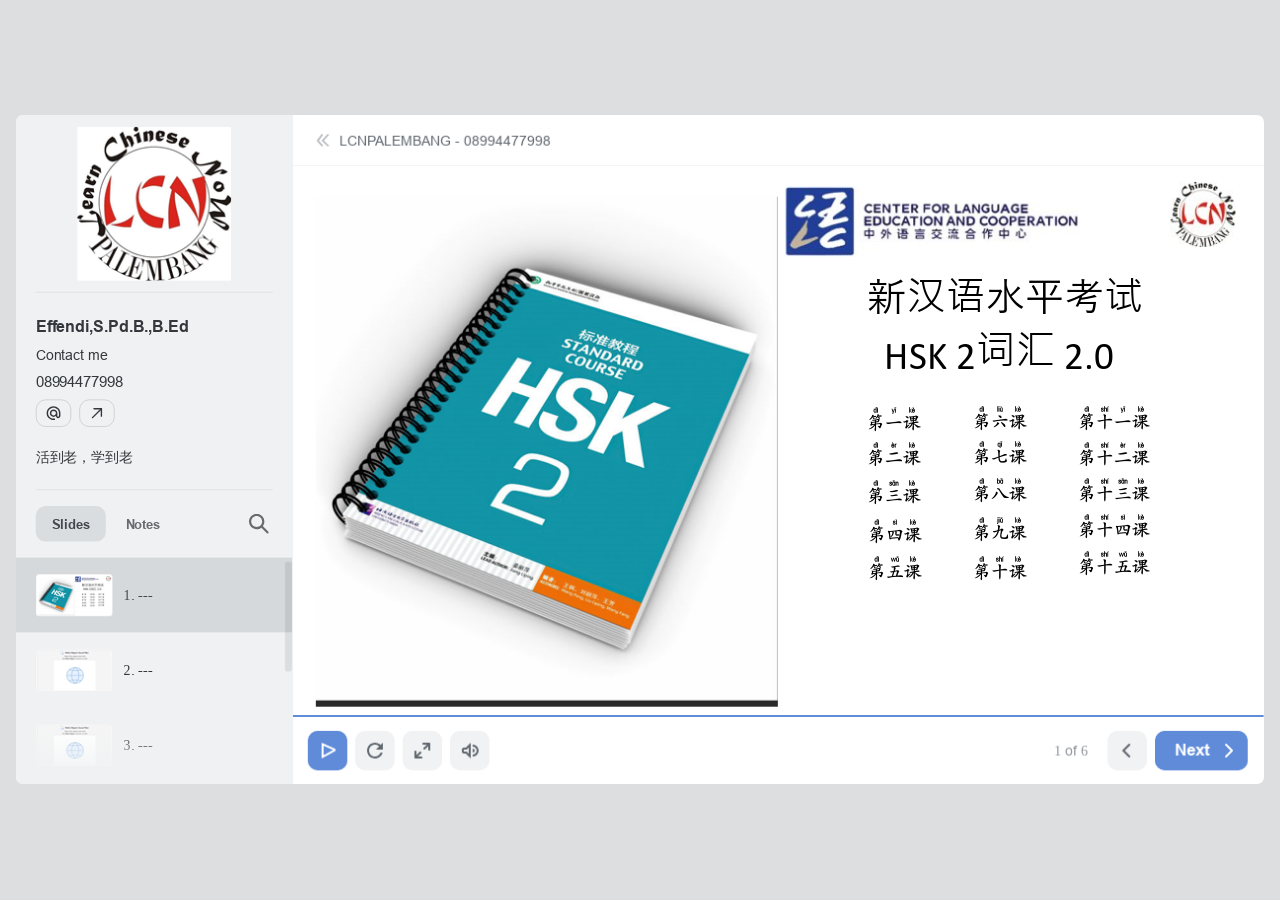
<file: index.html>
<!DOCTYPE html>
<!-- Created with iSpring --><!-- 1256 684 --><!--version 11.7.0.5 --><!--type html --><!--mainFolder ./ -->
<html style=background-color:#dcdee0;>
<head>
    <meta http-equiv="Content-Type" content="text/html;charset=utf-8"/><meta name="viewport" content="width=device-width,initial-scale=1,minimum-scale=1,maximum-scale=1,user-scalable=no"/><meta name="format-detection" content="telephone=no"/><meta name="apple-mobile-web-app-capable" content="yes"/><meta name="apple-mobile-web-app-status-bar-style" content="black"/><meta http-equiv="X-UA-Compatible" content="IE=edge"/><meta name="msapplication-tap-highlight" content="no"/><title>KOSAKATA HSK2 BAB 1-15</title><link rel="apple-touch-icon-precomposed" href="data/apple-touch-icon.png"/><link rel="shortcut icon" type="image/ico" href="data/favicon.ico"/><style>body {background-color:#dcdee0;}#spr0_2a7dee {display:none;}</style>
    
    
    <style>
		#playerView {
			position:absolute;
			-webkit-tap-highlight-color:rgba(0,0,0,0);
			-webkit-user-select:none;
			-moz-user-select:none;
			-webkit-touch-callout:none;
			-webkit-user-drag:none;
		}
		#playerView * {
			position:absolute;
		}
		#preloader {
			width: 50px;
			height: 50px;
			position: absolute;
			top: 0;
			left: 0;
			bottom: 0;
			right: 0;
			margin: auto;
			border-radius: 10px;
			background-color: rgba(0, 0, 0, 0.5);
		}

		#preloader::after {
			content: '';
			position: absolute;
			background: url([data-uri]);
			background-size: cover;
			top: 0;
			left: 0;
			bottom: 0;
			right: 0;
			animation: preloader_spin 1s infinite linear;
			-webkit-animation: preloader_spin 1s infinite linear;
		}

		@keyframes preloader_spin { 0% {transform: rotate(0deg);} 100% {transform: rotate(360deg);} }
		@-webkit-keyframes preloader_spin { 0% {-webkit-transform: rotate(0deg);} 100% {-webkit-transform: rotate(360deg);}}
    </style>
</head>
<body>
	<div id="preloader"></div>
	<script src="data/browsersupport.js?3CF55A73"></script>
	<script src="data/player.js?3CF55A73"></script>
    <div id="content"></div>
    <div id="spr0_2a7dee"></div>
    <script>
		document.addEventListener("DOMContentLoaded", () => (function(startup){
			function start(savedPresentationState)
			{
				var presInfo = "eNrlWl2P28YV/SsEC6MvK1mkSFHaPrT83GWWKyoid20nDghKGkmMKVIlKW02xgIOgqINkLy1fQn6mpcmcILmIWmL/[base64]/hcYQh++/5QOoFcdj1Ew8g6sem9Ul+oHUl0dAeBD6JLDIHGHCTVD0DCAhpff/+3F77599eyT//z98xfffJV+T2nR0ySZHz6+//j+wEvq/uXj+/4wmLs+mg3cYAIYBJhi068mM9fz68NwltKhiyu9+uCAlunDp7SP/8KLGLmJCzbDSVifE3swJ8O3iCvg82pNIt7HAnvYGfhu8IS+IpyIE57ST/Bf8JhEC3RAuyvvzOcwKCaPAGmyxOVj148RaSbfrj64OkjRQVxCc/[base64]/FXKOMvY2PdGiKl/iLUdbrYOieR2OceT6WzArJNcaJMc55pAaLRiD+toHKyX9REuTn/89uV3n716/s3Lb79/8eNfXj379NXzPzyOHgdQZin21fMvXn73W4qtN3DTv7/++l8/PHv1/B/5w18/Lzz88Nn64cWXXxZhvy/0/Oab4phPiz1/LvT8+KdCzxeflB5KJPBzkQfp/6z0XGJD8JhQWkAbpJ6BYPh7vdFgiH+4usB1BI5n2DbHC6zAohrD4PLqZXHx/gdZ7KRqj7LBjfQXl41Oa2IaaR75BiITE/HUnaM4a7JSe+fpx2X28ST9HKcfF+Fq0qzIDqdQnJHhXoaLpLQ3JZdznOWwndHawvfpNNTLIam2Om1O4jq1tsJAIAqw88I+0q7xbVlWOUbjWF7cEpLs1pBkd4cke8uQ/[base64]/[base64]/BfkLN/42DKsxgai4j9mhBHYXJ1BtSZ3qFH1fkx9QbQodpMDyZLOXHNzpCi8/5lRGjTQTmV2DAZwxOvWEUxuE4od6ZomByjLxtVPgNKmUaXLPD8U1mzaPModC9QaKVkZBd3xtEXmXa1oZCPLtybjp1q83z+EKaK7RWJleEZRtCA09emFbIptXeO7F7jxpMZV6hvFy2zaxXyxY9nvWMSj0TUlfy9AAj5D3TIIxGKOq7I28BdYXBl/rQD6OY1MwYSrfkDp9MonARjHAT6QSOP1M1jdHwsSGcu0MvgQIIlZPckQ5pyzR0hdzisQHVRzMUJGs74jDxlqhkTeGVjiLdydpxuERR2Ziisip/[base64]/TYZGruwrrw5e0UNreYiIaaLyB4UnJ67iFERiBsHEEJ9N0FbrPcitKxa76MLLxgVW8jyu4vZAEVxpd0M/MuqEbz8qDTZeegvZkhOnb3LEWPo1tyZ518WzpUzL/DiJ14gL+IknHkfE23UsuvD1CUrEafeZOrDT3LuoQs0UmFWD63IzxZ+4vloiVZEArK6DViM3Gg4Xb3/nwImcL1cRnKhGq2nxIsUEwONk6Ij8FZWfO6GCYq3ilmQDUIMdlEU6cE43NpxDhOHK/duejHxEn/Na0DEidO7XPaQ88wMDMNFFEPIwrDzoq3iEnbMBTkXe1h7mqkzODN1PGdPckRZVi1LlwzVEfu66BiipBqOJMonjm06knqkd2HQUUgl8GeKqAGaeEHgBRMqHJMGkkYg/25bpm2bp05P7KoGmJJCWNqMwqm5Z1BXPNePRFs3u450BuO7cAOmu6uUp3Jv7TFhqbatd4/wQHE4hGrgDTwfygtloSSBBewfDGVHxfXnutXZZm+1NDucb1/XmaKbsKR+P10RGYlpLUZeSAVuFJFFVcYVnNBVH9qZJ7AjcDHeg+711fM1GtcPL1xU12ud6F1H7YqEY9asG7r9yDk1yertRRRQ4G235D9SP/fZ6pr9U9EoGxmPb2wF2Ftq11b7Tu/YtM10BWlCUfNpmITVYVgtp+uYmiObZ107F466l/WcnUpq/x4O2Xu2aYuZvta9iqVzaN4mFcnkPVI9EIHvqdg/SZcg91VoUJwHun2Mr3YRgtI+oi68ZEp5FhxoIH/[base64]/EapOzQgY96/[base64]/ejYgJ9UpOP8dLTdao+EXi8Puaxkipb1wOxjj6ukYhIXuHF8AZcB7OslnLRSHxQdk3lC78om6CjbRTt6MAS/o2GysrNCw4wiESfTHdgp5gPHTuPdDil3tHSDISqJTMQ/AAVXAQFkPEzWHRa4nEJtxcVKMh9CMJEUrnaYJzhrTqodj1Sc9Y/ynC9sjhCbeVSRwHwULqihi0PDv0y9QwhiShS5QNW3mbDUd8/A47po3MIETlNSF2F3UdNSlpUoHNxzhEYZDiRQFaz0u2f6e44mQmlXNpyL55y6SxT8PNUFoh57+NcL72Mc5XFx/4OB6sN7lBuMME0YsFOW+lYCpVy+RmTQsirwXl6758RBeIsJL8ElAUIkzLFLbj2xJcMJpg9ntdt4HO5JqIbr7pt0+4rJG3D9dQT3T/4mNLg5g+zgJ5uGIfagZko6znwLrjeUj+J4E6fCJkGKKv4flZXOh7BvKUUTszA/6axRXRNIaGl9yUsilE0P7nQVWg9UydJtvFE/QIMYdpoUQOL1dQsgjtNswmuqw7pbUTXxzLBJC1lANHMzNwBnvFln3NOyVSanhESsCxd2UWAHK4fNnLqYogiRDh+unvjc/svU4CooXnehq2DIVmupYl8+hqV2ZXI6lLEZv9QHGuH1GLa1OkOCWDM3GU6hyI7xi7eysfTAkrsnI2mR9wT/fPZVCbppOEURd/[base64]";
				PresentationPlayer.start(presInfo, "content", "playerView", onPlayerInit, savedPresentationState);
				function onPlayerInit(player)
				{
					(function(player){
	(function(player)
{
	function findConnector(win)
	{
		var retries = 0;
		while (!win.ispringPresentationConnector && win.parent && win.parent != win)
		{
			++retries;
			if (retries > 7)
			{
				return null;
			}

			win = win.parent;
		}
		return win.ispringPresentationConnector;
	}

	function getConnector()
	{
		var api = findConnector(window);
		if (!api && window.opener && (typeof(window.opener) != "undefined"))
		{
			api = findConnector(window.opener);
		}
		return api;
	}

	try
	{
		var connector = getConnector();
		if (connector)
		{
			connector.register(player);
		}
	}
	catch (e) {}
})(player);

})(player);

					var preloader = document.getElementById("preloader");
					preloader.parentNode.removeChild(preloader);
				}
			}

			if (startup)
				startup(start);
			else
				start();
		})());
    </script>
</body>
</html>
</file>
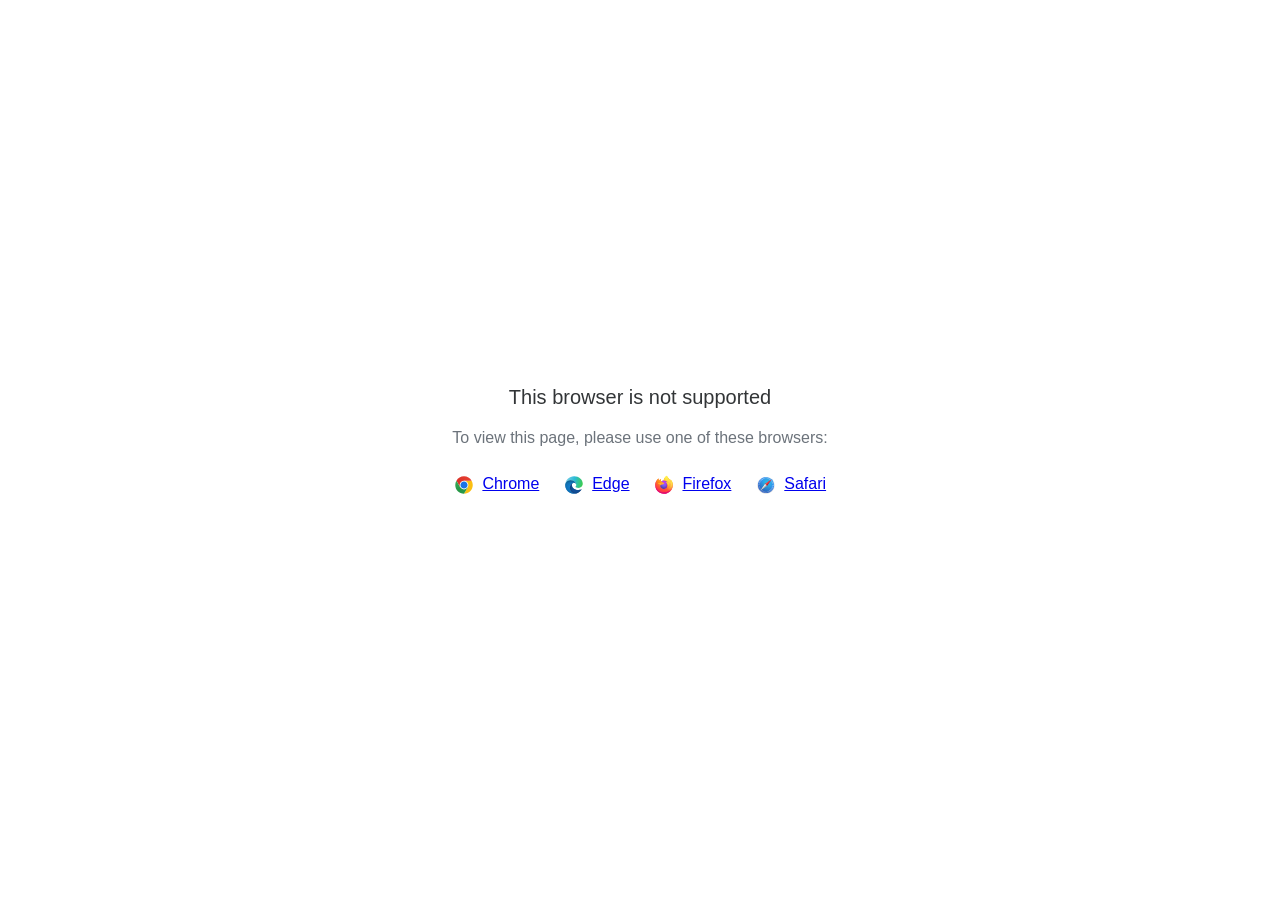
<file: data/html5-unsupported.html>
<html>
<head>
    <meta http-equiv="Content-Type" content="text/html;charset=utf-8"/>
    <meta name="viewport" content="width=device-width,initial-scale=1,maximum-scale=1">
    <meta name="format-detection" content="telephone=no">
    <meta name="apple-mobile-web-app-capable" content="yes">
    <meta name="apple-mobile-web-app-status-bar-style" content="black">
    <meta http-equiv="X-UA-Compatible" content="IE=edge">
    <meta name="msapplication-tap-highlight" content="no" />
    <title>Page Not Available</title>
    <style>
        body {
            background: #fff;
        }

        .banner {
            position: absolute;
            top: 50%;
            left: 50%;
            margin-left: -235px;
            margin-top: -67px;
            width: 470px;
            text-align: center;
            font-family: Roboto, Arial, Helvetica, sans-serif;
        }

        .title {
            margin-bottom: 16px;
            font-size: 20px;
            font-weight: 500;
            color: #323537;
            line-height: 28px;
        }

        .text {
            margin-bottom: 26px;
            font-size: 16px;
            color: #6C737B;
            line-height: 22px;
        }

        .browsers svg, .browsers a {
            display: inline-block;
            vertical-align: top;
        }

        .browsers a {
            font-size: 16px;
            margin-right: 20px;
            margin-left: 4px;
        }

        .browsers :last-child {
            margin-right: 0;
        }
    </style>
</head>
<body>
    <div class="banner">
        <div class="title">This browser is not supported</div>
        <div class="text">To view this page, please use one of these browsers:</div>
        <div class="browsers">
            <svg width="20" height="20" viewBox="0 0 20 20" fill="none" xmlns="http://www.w3.org/2000/svg">
                <path d="M10.0001 10.0001L13.789 12.1875L10.0001 18.7501C14.8326 18.7501 18.7501 14.8326 18.7501 10.0001C18.7501 8.40581 18.3216 6.91244 17.5766 5.625H10L10.0001 10.0001Z" fill="#FBBF12"/>
                <path d="M9.99999 1.25C6.76136 1.25 3.93585 3.01077 2.42285 5.6261L6.21103 12.1876L9.99999 10.0001V5.62507H17.5766C16.0634 3.01039 13.2382 1.25 9.99999 1.25Z" fill="url(#paint0_linear_579_2699)"/>
                <path d="M1.25005 10C1.25005 14.8325 5.16742 18.75 10 18.75L13.789 12.1875L10 10L6.21109 12.1875L2.42291 5.62598C1.67833 6.91306 1.25 8.40588 1.25 9.99988" fill="url(#paint1_linear_579_2699)"/>
                <path d="M14.3751 10.0001C14.3751 12.4163 12.4163 14.3751 10.0001 14.3751C7.58381 14.3751 5.625 12.4163 5.625 10.0001C5.625 7.58381 7.58381 5.625 10.0001 5.625C12.4163 5.625 14.3751 7.58381 14.3751 10.0001Z" fill="white"/>
                <path d="M13.5548 10.0001C13.5548 11.9633 11.9633 13.5548 10.0001 13.5548C8.03686 13.5548 6.44531 11.9633 6.44531 10.0001C6.44531 8.03686 8.03686 6.44531 10.0001 6.44531C11.9633 6.44531 13.5548 8.03686 13.5548 10.0001Z" fill="#1A73E8"/>
                <defs>
                    <linearGradient id="paint0_linear_579_2699" x1="5.04786" y1="6.71874" x2="12.965" y2="6.71874" gradientUnits="userSpaceOnUse">
                        <stop stop-color="#DB3328"/>
                        <stop offset="1" stop-color="#E53D30"/>
                    </linearGradient>
                    <linearGradient id="paint1_linear_579_2699" x1="4.58454" y1="7.18406" x2="7.82938" y2="12.8043" gradientUnits="userSpaceOnUse">
                        <stop stop-color="#32A651"/>
                        <stop offset="1" stop-color="#279847"/>
                    </linearGradient>
                </defs>
            </svg>
            <a href="https://www.google.com/chrome">Chrome</a>
            <svg width="20" height="20" viewBox="0 0 20 20" fill="none" xmlns="http://www.w3.org/2000/svg">
                <path d="M12.2449 9.92045C12.2449 8.25 10.5088 5.36648 6.59777 5.36648C2.68671 5.36648 1.25 8.62784 1.25 10.0199C1.25 5.0483 5.30074 1.25 10.1097 1.25C14.9188 1.25 18.75 4.84943 18.75 8.50852C18.75 11.7699 16.2956 12.9034 14.3002 12.9034C12.9832 12.9034 11.4866 12.4659 11.4866 11.7699C11.4866 11.233 12.2449 11.233 12.2449 9.92045Z" fill="url(#paint0_linear_579_2709)"/>
                <path d="M6.59777 5.36646C10.5088 5.36646 12.2449 8.24998 12.2449 9.92043C12.2449 9.93342 12.2448 9.94627 12.2446 9.95901C12.2249 8.84657 11.4738 7.79259 9.99002 7.79259C8.11431 7.79259 5.5801 10.338 5.91933 13.5C6.19087 16.031 8.33381 19.4261 12.9832 18.2329C12.9832 18.2329 12.1052 18.75 9.6508 18.75C5.30074 18.75 1.25 14.7727 1.25 10.2187C1.25 10.0981 1.25184 9.97975 1.25555 9.8637C1.35584 8.39889 2.82648 5.36646 6.59777 5.36646Z" fill="url(#paint1_linear_579_2709)"/>
                <path d="M6.59777 5.36646C10.5088 5.36646 12.2449 8.24998 12.2449 9.92043C12.2449 9.93342 12.2448 9.94627 12.2446 9.95901C12.2249 8.84657 11.4738 7.79259 9.99002 7.79259C8.11431 7.79259 5.5801 10.338 5.91933 13.5C6.19087 16.031 8.33381 19.4261 12.9832 18.2329C12.9832 18.2329 12.1052 18.75 9.6508 18.75C5.30074 18.75 1.25 14.7727 1.25 10.2187C1.25 10.0981 1.25184 9.97975 1.25555 9.8637C1.35584 8.39889 2.82648 5.36646 6.59777 5.36646Z" fill="url(#paint2_radial_579_2709)"/>
                <path d="M12.4415 18.4371C14.9324 17.7576 16.712 15.6377 17.0338 15.2101C17.393 14.7328 17.4928 14.4345 17.393 14.3351C17.2932 14.2357 17.1536 14.2555 16.7944 14.4345C16.4352 14.6135 14.32 15.4885 11.9056 14.7527C9.49107 14.0169 7.83486 12.1078 7.83486 9.99987C7.83486 8.36919 9.23166 7.79248 9.98993 7.79248C8.11422 7.79248 5.58001 10.3379 5.91923 13.4999C6.19077 16.0309 8.33371 19.426 12.9831 18.2328C12.9831 18.2328 12.821 18.3283 12.4415 18.4371Z" fill="#0E458A"/>
                <path d="M12.4415 18.4371C14.9324 17.7576 16.712 15.6377 17.0338 15.2101C17.393 14.7328 17.4928 14.4345 17.393 14.3351C17.2932 14.2357 17.1536 14.2555 16.7944 14.4345C16.4352 14.6135 14.32 15.4885 11.9056 14.7527C9.49107 14.0169 7.83486 12.1078 7.83486 9.99987C7.83486 8.36919 9.23166 7.79248 9.98993 7.79248C8.11422 7.79248 5.58001 10.3379 5.91923 13.4999C6.19077 16.0309 8.33371 19.426 12.9831 18.2328C12.9831 18.2328 12.821 18.3283 12.4415 18.4371Z" fill="url(#paint3_radial_579_2709)"/>
                <defs>
                    <linearGradient id="paint0_linear_579_2709" x1="17.7323" y1="11.5909" x2="0.61762" y2="7.54779" gradientUnits="userSpaceOnUse">
                        <stop stop-color="#3BCC50"/>
                        <stop offset="0.489583" stop-color="#2ABAD6"/>
                        <stop offset="1" stop-color="#7DCFE7"/>
                    </linearGradient>
                    <linearGradient id="paint1_linear_579_2709" x1="7.11659" y1="5.36646" x2="7.11659" y2="18.75" gradientUnits="userSpaceOnUse">
                        <stop stop-color="#035989"/>
                        <stop offset="0.265625" stop-color="#1175B6"/>
                        <stop offset="1" stop-color="#0470CF"/>
                    </linearGradient>
                    <radialGradient id="paint2_radial_579_2709" cx="0" cy="0" r="1" gradientUnits="userSpaceOnUse" gradientTransform="translate(6.83723 11.8693) rotate(59.2143) scale(5.92595 5.93561)">
                        <stop stop-color="#1284D8"/>
                        <stop offset="0.813899" stop-color="#1170B2" stop-opacity="0.767762"/>
                        <stop offset="1" stop-color="#0E649B" stop-opacity="0.65"/>
                    </radialGradient>
                    <radialGradient id="paint3_radial_579_2709" cx="0" cy="0" r="1" gradientUnits="userSpaceOnUse" gradientTransform="translate(11.6661 13.4999) rotate(77.9982) scale(4.79806 5.18015)">
                        <stop stop-color="#104890"/>
                        <stop offset="0.69943" stop-color="#12529E" stop-opacity="0.70624"/>
                        <stop offset="1" stop-color="#0E4584" stop-opacity="0.58"/>
                    </radialGradient>
                </defs>
            </svg>
            <a href="https://www.microsoft.com/edge">Edge</a>
            <svg width="20" height="20" viewBox="0 0 20 20" fill="none" xmlns="http://www.w3.org/2000/svg">
                <path d="M18.1191 6.70405C17.7385 5.78587 16.967 4.79462 16.3615 4.4815C16.8544 5.4501 17.1395 6.42162 17.2485 7.14652C17.2485 7.14652 17.2485 7.15163 17.2503 7.16113C16.2598 4.6861 14.5798 3.68791 13.2079 1.51504C13.1383 1.40543 13.069 1.29582 13.0012 1.17854C12.963 1.1124 12.932 1.05248 12.905 0.995851C12.8481 0.885984 12.8042 0.76987 12.7741 0.649844C12.7743 0.644144 12.7725 0.638558 12.7688 0.63417C12.7652 0.629782 12.7601 0.626904 12.7544 0.626094C12.749 0.624635 12.7434 0.624635 12.738 0.626094C12.7366 0.626756 12.7352 0.627617 12.734 0.628652C12.7318 0.628652 12.7296 0.63121 12.7274 0.63194L12.7311 0.627191C10.5302 1.91914 9.78353 4.30904 9.71499 5.5049C8.83549 5.56518 7.99455 5.88974 7.30189 6.43623C7.22949 6.37488 7.15379 6.31755 7.07512 6.26451C6.87551 5.56419 6.86708 4.82302 7.0507 4.11832C6.15057 4.52936 5.45059 5.17789 4.94165 5.75189H4.93764C4.5902 5.31089 4.61463 3.85634 4.63432 3.55272C4.63031 3.53372 4.37547 3.68535 4.34266 3.70837C4.03608 3.92756 3.7495 4.17357 3.48628 4.4435C3.18675 4.74784 2.9131 5.07672 2.66818 5.42671C2.1047 6.22702 1.70509 7.13132 1.49244 8.08735C1.48843 8.10635 1.48478 8.12608 1.48077 8.14544C1.46437 8.22254 1.40494 8.60946 1.39437 8.6935V8.71286C1.3169 9.11266 1.26865 9.5176 1.25 9.92444V9.96938C1.25 14.8186 5.17279 18.75 10.0114 18.75C14.345 18.75 17.943 15.5968 18.6477 11.455C18.6623 11.3428 18.6743 11.2295 18.6875 11.1163C18.8617 9.61022 18.6681 8.02743 18.1191 6.70405ZM8.02046 13.5774C8.06129 13.5968 8.09994 13.6183 8.14186 13.6373L8.14769 13.641C8.10577 13.6205 8.06311 13.5993 8.02082 13.5774H8.02046ZM17.251 7.16515V7.15675V7.16625V7.16515Z" fill="url(#paint0_linear_579_2717)"/>
                <path d="M18.119 6.704C17.7384 5.78582 16.9669 4.79457 16.3614 4.48145C16.8543 5.45005 17.1394 6.42157 17.2484 7.14647V7.16437C18.0752 9.41067 17.6246 11.695 16.9757 13.0907C15.9716 15.25 13.541 17.4635 9.73602 17.3557C5.62839 17.2388 2.0071 14.1802 1.33082 10.1776C1.20759 9.54586 1.33082 9.22543 1.39279 8.71281C1.31733 9.10778 1.28853 9.22214 1.25098 9.92439V9.96933C1.25098 14.8185 5.17377 18.7499 10.0124 18.7499C14.346 18.7499 17.944 15.5968 18.6487 11.4549C18.6633 11.3428 18.6753 11.2295 18.6884 11.1162C18.8616 9.61017 18.668 8.02738 18.119 6.704Z" fill="url(#paint1_radial_579_2717)"/>
                <path d="M18.119 6.704C17.7384 5.78582 16.9669 4.79457 16.3614 4.48145C16.8543 5.45005 17.1394 6.42157 17.2484 7.14647V7.16437C18.0752 9.41067 17.6246 11.695 16.9757 13.0907C15.9716 15.25 13.541 17.4635 9.73602 17.3557C5.62839 17.2388 2.0071 14.1802 1.33082 10.1776C1.20759 9.54586 1.33082 9.22543 1.39279 8.71281C1.31733 9.10778 1.28853 9.22214 1.25098 9.92439V9.96933C1.25098 14.8185 5.17377 18.7499 10.0124 18.7499C14.346 18.7499 17.944 15.5968 18.6487 11.4549C18.6633 11.3428 18.6753 11.2295 18.6884 11.1162C18.8616 9.61017 18.668 8.02738 18.119 6.704Z" fill="url(#paint2_radial_579_2717)"/>
                <path d="M13.8612 7.73587C13.8806 7.74939 13.8977 7.7629 13.9159 7.77642C13.696 7.38513 13.4221 7.02694 13.1022 6.71246C10.3788 3.98314 12.3884 0.794172 12.7271 0.631947L12.7307 0.627197C10.5298 1.91915 9.78314 4.30905 9.7146 5.50491C9.81668 5.49797 9.9184 5.4892 10.0223 5.4892C11.6647 5.4892 13.0953 6.39459 13.8612 7.73587Z" fill="url(#paint3_radial_579_2717)"/>
                <path d="M10.028 8.28118C10.0138 8.5004 9.24382 9.25307 8.97441 9.25307C6.48292 9.25307 6.07861 10.7635 6.07861 10.7635C6.18798 12.0357 7.07244 13.0833 8.14245 13.6375C8.19131 13.6627 8.24052 13.6854 8.28828 13.708C8.37396 13.7446 8.46 13.7811 8.54567 13.8136C8.91262 13.9433 9.29689 14.0172 9.68568 14.0329C14.0525 14.2382 14.8991 8.80001 11.7473 7.22087C12.5541 7.08021 13.3919 7.40575 13.8597 7.73495C13.0941 6.39367 11.6631 5.48828 10.0207 5.48828C9.91682 5.48828 9.81511 5.49705 9.71303 5.50399C8.83417 5.56502 7.99404 5.88994 7.30212 6.43642C7.43591 6.55005 7.58685 6.70131 7.90439 7.0148C8.5001 7.60378 10.0247 8.20993 10.028 8.28118Z" fill="url(#paint4_radial_579_2717)"/>
                <path d="M10.028 8.28118C10.0138 8.5004 9.24382 9.25307 8.97441 9.25307C6.48292 9.25307 6.07861 10.7635 6.07861 10.7635C6.18798 12.0357 7.07244 13.0833 8.14245 13.6375C8.19131 13.6627 8.24052 13.6854 8.28828 13.708C8.37396 13.7446 8.46 13.7811 8.54567 13.8136C8.91262 13.9433 9.29689 14.0172 9.68568 14.0329C14.0525 14.2382 14.8991 8.80001 11.7473 7.22087C12.5541 7.08021 13.3919 7.40575 13.8597 7.73495C13.0941 6.39367 11.6631 5.48828 10.0207 5.48828C9.91682 5.48828 9.81511 5.49705 9.71303 5.50399C8.83417 5.56502 7.99404 5.88994 7.30212 6.43642C7.43591 6.55005 7.58685 6.70131 7.90439 7.0148C8.5001 7.60378 10.0247 8.20993 10.028 8.28118Z" fill="url(#paint5_radial_579_2717)"/>
                <path d="M6.89479 6.14439C6.96588 6.19043 7.02421 6.22916 7.07708 6.2646C6.87746 5.56428 6.86903 4.82311 7.05265 4.11841C6.15252 4.52945 5.45255 5.17799 4.9436 5.75198C4.9848 5.75089 6.2557 5.72787 6.89479 6.14439Z" fill="url(#paint6_radial_579_2717)"/>
                <path d="M1.33119 10.1776C2.00747 14.1802 5.62876 17.2388 9.7393 17.3557C13.5443 17.4635 15.9735 15.25 16.979 13.0907C17.6279 11.6946 18.0785 9.41068 17.2517 7.16437V7.14756C17.2517 7.14976 17.2517 7.15268 17.2535 7.16218C17.5641 9.1962 16.532 11.1667 14.9184 12.4992C14.9167 12.5029 14.9152 12.5067 14.9137 12.5105C11.7692 15.0765 8.76042 14.0586 8.15123 13.6431C8.10893 13.6227 8.06628 13.6015 8.02399 13.5796C6.19056 12.7027 5.43334 11.0274 5.59558 9.5919C4.04797 9.5919 3.52007 8.28314 3.52007 8.28314C3.52007 8.28314 4.90982 7.29006 6.74143 8.1538C8.43778 8.95396 10.031 8.2835 10.031 8.28314C10.0277 8.21189 8.50304 7.60391 7.90842 7.01676C7.59088 6.70327 7.43995 6.55201 7.30615 6.43838C7.23375 6.37702 7.15805 6.3197 7.07939 6.26665C7.02725 6.23012 6.97001 6.19358 6.8971 6.14645C6.25801 5.72992 4.98711 5.75294 4.94518 5.75404H4.94117C4.59374 5.31303 4.61816 3.85849 4.63785 3.55487C4.63384 3.53587 4.379 3.68749 4.34619 3.71051C4.03961 3.92971 3.75303 4.17571 3.48981 4.44564C3.19028 4.74999 2.91663 5.07887 2.67171 5.42886C2.10823 6.22916 1.70862 7.13347 1.49597 8.08949C1.48904 8.1063 1.17734 9.47023 1.33119 10.1776Z" fill="url(#paint7_radial_579_2717)"/>
                <path d="M13.1024 6.71246C13.4222 7.02693 13.6962 7.38513 13.9161 7.77642C13.9616 7.81071 14.0055 7.8473 14.0473 7.88603C16.0335 9.71873 14.9945 12.3132 14.9154 12.4996C16.529 11.1671 17.5611 9.19662 17.2505 7.16259C16.2599 4.6861 14.58 3.68791 13.2081 1.51504C13.1385 1.40543 13.0692 1.29582 13.0014 1.17854C12.9631 1.1124 12.9321 1.05248 12.9051 0.995851C12.8483 0.885984 12.8044 0.76987 12.7742 0.649844C12.7745 0.644144 12.7726 0.638559 12.769 0.63417C12.7653 0.629782 12.7602 0.626904 12.7546 0.626094C12.7492 0.624635 12.7435 0.624635 12.7382 0.626094C12.7367 0.626756 12.7354 0.627617 12.7341 0.628652C12.732 0.628652 12.7298 0.63121 12.7276 0.63194C12.3885 0.794165 10.379 3.98313 13.1024 6.71246Z" fill="url(#paint8_radial_579_2717)"/>
                <path d="M14.0464 7.88413C14.0046 7.8454 13.9608 7.80882 13.9152 7.77452C13.8973 7.761 13.8787 7.74748 13.8605 7.73396C13.3928 7.40513 12.555 7.07922 11.7482 7.21989C14.8995 8.79902 14.0534 14.2372 9.68654 14.0319C9.29775 14.0163 8.91348 13.9424 8.54653 13.8126C8.46085 13.7805 8.37481 13.7451 8.28914 13.7071C8.23956 13.6844 8.19034 13.6618 8.14331 13.6365L8.14914 13.6402C8.75834 14.0567 11.7671 15.0746 14.9116 12.5075C14.9116 12.5075 14.9134 12.5028 14.9163 12.4962C14.9943 12.3132 16.0334 9.71866 14.0464 7.88413Z" fill="url(#paint9_radial_579_2717)"/>
                <path d="M6.07833 10.7635C6.07833 10.7635 6.48264 9.25306 8.97412 9.25306C9.24354 9.25306 10.0135 8.49966 10.0277 8.28117C10.0419 8.06268 8.43455 8.95199 6.7382 8.15183C4.90659 7.28809 3.51685 8.28117 3.51685 8.28117C3.51685 8.28117 4.04475 9.58993 5.59235 9.58993C5.43012 11.0255 6.18733 12.6992 8.02076 13.5776C8.06159 13.597 8.10024 13.6185 8.14217 13.6375C7.07215 13.0843 6.18879 12.0357 6.07833 10.7635Z" fill="url(#paint10_radial_579_2717)"/>
                <path d="M18.1191 6.70405C17.7385 5.78587 16.967 4.79462 16.3615 4.4815C16.8544 5.4501 17.1395 6.42162 17.2485 7.14652C17.2485 7.14652 17.2485 7.15163 17.2503 7.16113C16.2598 4.6861 14.5798 3.68791 13.2079 1.51504C13.1383 1.40543 13.069 1.29582 13.0012 1.17854C12.963 1.1124 12.932 1.05248 12.905 0.995851C12.8481 0.885984 12.8042 0.76987 12.7741 0.649844C12.7743 0.644144 12.7725 0.638558 12.7688 0.63417C12.7652 0.629782 12.7601 0.626904 12.7544 0.626094C12.749 0.624635 12.7434 0.624635 12.738 0.626094C12.7366 0.626756 12.7352 0.627617 12.734 0.628652C12.7318 0.628652 12.7296 0.63121 12.7274 0.63194L12.7311 0.627191C10.5302 1.91914 9.78353 4.30904 9.71499 5.5049C9.81707 5.49796 9.91878 5.48919 10.0227 5.48919C11.6651 5.48919 13.0957 6.39458 13.8616 7.73586C13.3939 7.40703 12.5561 7.08111 11.7493 7.22178C14.9007 8.80092 14.0545 14.2391 9.68764 14.0338C9.29885 14.0182 8.91458 13.9443 8.54763 13.8145C8.46196 13.7824 8.37592 13.747 8.29024 13.709C8.24066 13.6863 8.19144 13.6636 8.14441 13.6384L8.15025 13.6421C8.10796 13.6216 8.0653 13.6004 8.02301 13.5785C8.06384 13.5979 8.10249 13.6194 8.14441 13.6384C7.07221 13.0842 6.18885 12.0356 6.07839 10.7633C6.07839 10.7633 6.4827 9.25288 8.97418 9.25288C9.2436 9.25288 10.0136 8.49949 10.0278 8.28099C10.0245 8.20975 8.49987 7.60177 7.90525 7.01462C7.58771 6.70113 7.43678 6.54986 7.30298 6.43623C7.23058 6.37488 7.15488 6.31755 7.07622 6.26451C6.87661 5.56419 6.86817 4.82302 7.05179 4.11832C6.15166 4.52936 5.45169 5.17789 4.94275 5.75189H4.93874C4.5913 5.31089 4.61572 3.85634 4.63541 3.55272C4.6314 3.53372 4.37657 3.68535 4.34375 3.70837C4.03717 3.92756 3.75059 4.17357 3.48738 4.4435C3.18785 4.74784 2.9142 5.07672 2.66928 5.42671C2.1058 6.22702 1.70618 7.13132 1.49353 8.08735C1.48952 8.10635 1.48588 8.12608 1.48187 8.14544C1.46546 8.22254 1.39109 8.61494 1.38088 8.69898C1.38088 8.70556 1.38088 8.69277 1.38088 8.69898C1.31262 9.10444 1.26891 9.51368 1.25 9.92444V9.96938C1.25 14.8186 5.17279 18.75 10.0114 18.75C14.345 18.75 17.943 15.5968 18.6477 11.455C18.6623 11.3428 18.6743 11.2295 18.6875 11.1163C18.8617 9.61022 18.6681 8.02743 18.1191 6.70405ZM17.25 7.15492V7.16442V7.15492Z" fill="url(#paint11_linear_579_2717)"/>
                <defs>
                    <linearGradient id="paint0_linear_579_2717" x1="16.9594" y1="3.43288" x2="2.3837" y2="17.4648" gradientUnits="userSpaceOnUse">
                        <stop offset="0.05" stop-color="#FFF44F"/>
                        <stop offset="0.11" stop-color="#FFE847"/>
                        <stop offset="0.22" stop-color="#FFC830"/>
                        <stop offset="0.37" stop-color="#FF980E"/>
                        <stop offset="0.4" stop-color="#FF8B16"/>
                        <stop offset="0.46" stop-color="#FF672A"/>
                        <stop offset="0.53" stop-color="#FF3647"/>
                        <stop offset="0.7" stop-color="#E31587"/>
                    </linearGradient>
                    <radialGradient id="paint1_radial_579_2717" cx="0" cy="0" r="1" gradientUnits="userSpaceOnUse" gradientTransform="translate(16.287 2.63668) scale(18.2654 18.3055)">
                        <stop offset="0.13" stop-color="#FFBD4F"/>
                        <stop offset="0.19" stop-color="#FFAC31"/>
                        <stop offset="0.25" stop-color="#FF9D17"/>
                        <stop offset="0.28" stop-color="#FF980E"/>
                        <stop offset="0.4" stop-color="#FF563B"/>
                        <stop offset="0.47" stop-color="#FF3750"/>
                        <stop offset="0.71" stop-color="#F5156C"/>
                        <stop offset="0.78" stop-color="#EB0878"/>
                        <stop offset="0.86" stop-color="#E50080"/>
                    </radialGradient>
                    <radialGradient id="paint2_radial_579_2717" cx="0" cy="0" r="1" gradientUnits="userSpaceOnUse" gradientTransform="translate(9.61279 10.1202) scale(18.2654 18.3055)">
                        <stop offset="0.3" stop-color="#960E18"/>
                        <stop offset="0.35" stop-color="#B11927" stop-opacity="0.74"/>
                        <stop offset="0.43" stop-color="#DB293D" stop-opacity="0.34"/>
                        <stop offset="0.5" stop-color="#F5334B" stop-opacity="0.09"/>
                        <stop offset="0.53" stop-color="#FF3750" stop-opacity="0"/>
                    </radialGradient>
                    <radialGradient id="paint3_radial_579_2717" cx="0" cy="0" r="1" gradientUnits="userSpaceOnUse" gradientTransform="translate(11.8153 -1.51753) scale(13.2325 13.2615)">
                        <stop offset="0.13" stop-color="#FFF44F"/>
                        <stop offset="0.25" stop-color="#FFDC3E"/>
                        <stop offset="0.51" stop-color="#FF9D12"/>
                        <stop offset="0.53" stop-color="#FF980E"/>
                    </radialGradient>
                    <radialGradient id="paint4_radial_579_2717" cx="0" cy="0" r="1" gradientUnits="userSpaceOnUse" gradientTransform="translate(7.59304 14.9021) scale(8.69686 8.71594)">
                        <stop offset="0.35" stop-color="#3A8EE6"/>
                        <stop offset="0.47" stop-color="#5C79F0"/>
                        <stop offset="0.67" stop-color="#9059FF"/>
                        <stop offset="1" stop-color="#C139E6"/>
                    </radialGradient>
                    <radialGradient id="paint5_radial_579_2717" cx="0" cy="0" r="1" gradientUnits="userSpaceOnUse" gradientTransform="translate(9.87545 7.94492) rotate(-13.9265) scale(4.60823 5.42407)">
                        <stop offset="0.21" stop-color="#9059FF" stop-opacity="0"/>
                        <stop offset="0.28" stop-color="#8C4FF3" stop-opacity="0.06"/>
                        <stop offset="0.75" stop-color="#7716A8" stop-opacity="0.45"/>
                        <stop offset="0.97" stop-color="#6E008B" stop-opacity="0.6"/>
                    </radialGradient>
                    <radialGradient id="paint6_radial_579_2717" cx="0" cy="0" r="1" gradientUnits="userSpaceOnUse" gradientTransform="translate(9.38226 1.88781) scale(6.25678 6.27051)">
                        <stop stop-color="#FFE226"/>
                        <stop offset="0.12" stop-color="#FFDB27"/>
                        <stop offset="0.3" stop-color="#FFC82A"/>
                        <stop offset="0.5" stop-color="#FFA930"/>
                        <stop offset="0.73" stop-color="#FF7E37"/>
                        <stop offset="0.79" stop-color="#FF7139"/>
                    </radialGradient>
                    <radialGradient id="paint7_radial_579_2717" cx="0" cy="0" r="1" gradientUnits="userSpaceOnUse" gradientTransform="translate(14.3005 -2.08939) scale(26.6943 26.7529)">
                        <stop offset="0.11" stop-color="#FFF44F"/>
                        <stop offset="0.46" stop-color="#FF980E"/>
                        <stop offset="0.62" stop-color="#FF5634"/>
                        <stop offset="0.72" stop-color="#FF3647"/>
                        <stop offset="0.9" stop-color="#E31587"/>
                    </radialGradient>
                    <radialGradient id="paint8_radial_579_2717" cx="0" cy="0" r="1" gradientUnits="userSpaceOnUse" gradientTransform="translate(11.72 0.833589) rotate(84.2447) scale(19.4998 12.7839)">
                        <stop stop-color="#FFF44F"/>
                        <stop offset="0.06" stop-color="#FFE847"/>
                        <stop offset="0.17" stop-color="#FFC830"/>
                        <stop offset="0.3" stop-color="#FF980E"/>
                        <stop offset="0.36" stop-color="#FF8B16"/>
                        <stop offset="0.45" stop-color="#FF672A"/>
                        <stop offset="0.57" stop-color="#FF3647"/>
                        <stop offset="0.74" stop-color="#E31587"/>
                    </radialGradient>
                    <radialGradient id="paint9_radial_579_2717" cx="0" cy="0" r="1" gradientUnits="userSpaceOnUse" gradientTransform="translate(9.23484 4.20996) scale(16.6653 16.7019)">
                        <stop offset="0.14" stop-color="#FFF44F"/>
                        <stop offset="0.48" stop-color="#FF980E"/>
                        <stop offset="0.59" stop-color="#FF5634"/>
                        <stop offset="0.66" stop-color="#FF3647"/>
                        <stop offset="0.9" stop-color="#E31587"/>
                    </radialGradient>
                    <radialGradient id="paint10_radial_579_2717" cx="0" cy="0" r="1" gradientUnits="userSpaceOnUse" gradientTransform="translate(13.6341 5.18793) scale(18.2402 18.2803)">
                        <stop offset="0.09" stop-color="#FFF44F"/>
                        <stop offset="0.23" stop-color="#FFE141"/>
                        <stop offset="0.51" stop-color="#FFAF1E"/>
                        <stop offset="0.63" stop-color="#FF980E"/>
                    </radialGradient>
                    <linearGradient id="paint11_linear_579_2717" x1="16.7844" y1="3.35761" x2="4.38152" y2="15.7337" gradientUnits="userSpaceOnUse">
                        <stop offset="0.17" stop-color="#FFF44F" stop-opacity="0.8"/>
                        <stop offset="0.27" stop-color="#FFF44F" stop-opacity="0.63"/>
                        <stop offset="0.49" stop-color="#FFF44F" stop-opacity="0.22"/>
                        <stop offset="0.6" stop-color="#FFF44F" stop-opacity="0"/>
                    </linearGradient>
                </defs>
            </svg>
            <a href="https://www.mozilla.org/firefox">Firefox</a>
            <svg width="20" height="20" viewBox="0 0 20 20" fill="none" xmlns="http://www.w3.org/2000/svg">
                <path d="M10 18.75C14.8325 18.75 18.75 14.8325 18.75 10C18.75 5.16751 14.8325 1.25 10 1.25C5.16751 1.25 1.25 5.16751 1.25 10C1.25 14.8325 5.16751 18.75 10 18.75Z" fill="url(#paint0_linear_579_2734)"/>
                <path d="M10 18.0938C14.4701 18.0938 18.0938 14.4701 18.0938 10C18.0938 5.52995 14.4701 1.90625 10 1.90625C5.52995 1.90625 1.90625 5.52995 1.90625 10C1.90625 14.4701 5.52995 18.0938 10 18.0938Z" fill="url(#paint1_radial_579_2734)"/>
                <path d="M10.0137 3.87498C9.95897 3.87498 9.91113 3.83399 9.91113 3.7793V2.35057C9.91113 2.29588 9.95897 2.25488 10.0137 2.25488C10.0683 2.25488 10.1162 2.29588 10.1162 2.35057V3.7793C10.1093 3.83399 10.0683 3.87498 10.0137 3.87498Z" fill="#F3F3F3"/>
                <path d="M10.0137 3.88182C9.95214 3.88182 9.9043 3.83397 9.9043 3.77929V2.35058C9.9043 2.29589 9.95214 2.24805 10.0137 2.24805C10.0752 2.24805 10.123 2.29589 10.123 2.35058V3.77929C10.123 3.83397 10.0684 3.88182 10.0137 3.88182ZM10.0137 2.26167C9.96583 2.26167 9.91799 2.30273 9.91799 2.35058V3.77929C9.91799 3.82713 9.95898 3.8682 10.0137 3.8682C10.0615 3.8682 10.1093 3.82713 10.1093 3.77929V2.35058C10.1026 2.30273 10.0615 2.26167 10.0137 2.26167Z" fill="white"/>
                <path d="M10.6972 3.10941C10.6426 3.10257 10.6016 3.06157 10.6016 3.00688L10.6494 2.37108C10.6562 2.31646 10.7041 2.2754 10.7588 2.28224C10.8135 2.28909 10.8545 2.33015 10.8545 2.38484L10.8066 3.02057C10.7998 3.07526 10.7519 3.11626 10.6972 3.10948V3.10941Z" fill="#F3F3F3"/>
                <path d="M10.6973 3.1164C10.6357 3.10955 10.5947 3.06171 10.5947 3.00702L10.6426 2.37123C10.6494 2.31661 10.6973 2.26877 10.7588 2.27554C10.8203 2.28239 10.8613 2.3303 10.8613 2.38492L10.8135 3.02071C10.8066 3.08224 10.7588 3.12324 10.6973 3.1164ZM10.7588 2.28923C10.7109 2.28923 10.663 2.32346 10.663 2.3713L10.6152 3.00709C10.6152 3.05486 10.6494 3.09593 10.7041 3.10271C10.7519 3.10271 10.7998 3.06855 10.7998 3.02071L10.8476 2.38492C10.8476 2.33708 10.8066 2.29608 10.7587 2.28923H10.7588Z" fill="white"/>
                <path d="M11.2099 3.99815C11.1551 3.98447 11.121 3.93662 11.1278 3.88193L11.4081 2.48051C11.4218 2.4259 11.4696 2.39167 11.5243 2.40536C11.579 2.41905 11.6131 2.4669 11.6063 2.52158L11.326 3.923C11.3192 3.97078 11.2645 4.005 11.2098 3.99815H11.2099Z" fill="#F3F3F3"/>
                <path d="M11.2101 4.00462C11.1485 3.99093 11.1144 3.93625 11.1212 3.88156L11.4015 2.48016C11.4152 2.42554 11.4699 2.38447 11.5313 2.39816C11.5928 2.41185 11.6271 2.46654 11.6202 2.52123L11.34 3.92263C11.3263 3.97724 11.2716 4.01147 11.2101 4.00462ZM11.5313 2.41185C11.4835 2.40501 11.4356 2.43231 11.4219 2.48023L11.1418 3.88163C11.1349 3.9294 11.1622 3.97724 11.2169 3.991C11.2647 3.99778 11.3126 3.9704 11.3263 3.92256L11.6065 2.52123C11.6134 2.46654 11.5792 2.42554 11.5313 2.41185Z" fill="white"/>
                <path d="M12.0302 3.38287C12.0172 3.37973 12.0049 3.37405 11.9941 3.36617C11.9832 3.35828 11.9741 3.34834 11.9671 3.33691C11.9601 3.32548 11.9554 3.31279 11.9534 3.29956C11.9513 3.28633 11.9519 3.27282 11.955 3.2598L12.1259 2.64462C12.1395 2.58993 12.1942 2.56255 12.2489 2.57624C12.3036 2.58993 12.3378 2.64462 12.3242 2.69931L12.1532 3.31456C12.1395 3.36918 12.0849 3.39656 12.0302 3.38287Z" fill="#F3F3F3"/>
                <path d="M12.0302 3.38948C11.9756 3.37579 11.9346 3.31426 11.9551 3.25965L12.126 2.64433C12.1396 2.58972 12.2011 2.55549 12.2558 2.56918C12.3105 2.58287 12.3515 2.6444 12.331 2.69902L12.1601 3.31433C12.1464 3.36895 12.0918 3.40317 12.0303 3.38948H12.0302ZM12.2558 2.58972C12.208 2.57603 12.1533 2.6034 12.1396 2.65125L11.9688 3.26642C11.9551 3.31426 11.9824 3.36218 12.0371 3.37579C12.0849 3.38948 12.1396 3.36218 12.1533 3.31433L12.3242 2.69902C12.331 2.65125 12.3037 2.6034 12.2558 2.58964V2.58972Z" fill="white"/>
                <path d="M12.3652 4.34683C12.3105 4.3263 12.2901 4.26477 12.3105 4.21692L12.8574 2.89759C12.8778 2.84975 12.9394 2.82237 12.9872 2.84975C13.042 2.87021 13.0625 2.93181 13.042 2.97958L12.4951 4.29892C12.4746 4.34683 12.413 4.37414 12.3653 4.34683H12.3652Z" fill="#F3F3F3"/>
                <path d="M12.3653 4.35357C12.339 4.34356 12.3178 4.32354 12.3062 4.29791C12.2947 4.27227 12.2938 4.24311 12.3037 4.21681L12.8506 2.89746C12.8711 2.84277 12.9327 2.82224 12.9942 2.84277C13.0205 2.85278 13.0417 2.8728 13.0532 2.89843C13.0648 2.92407 13.0657 2.95323 13.0557 2.97953L12.5089 4.29888C12.4815 4.35357 12.4199 4.38088 12.3653 4.35357ZM12.9874 2.85646C12.9395 2.836 12.8848 2.85646 12.8643 2.90431L12.3174 4.22366C12.2969 4.2715 12.3243 4.31934 12.3721 4.33988C12.4199 4.36034 12.4746 4.33988 12.4952 4.29204L13.0421 2.97268C13.0557 2.93161 13.0352 2.87693 12.9874 2.85646Z" fill="white"/>
                <path d="M13.288 3.90926C13.2401 3.88188 13.2196 3.82719 13.2401 3.77935L13.5272 3.21202C13.5545 3.16411 13.6092 3.14358 13.6639 3.17095C13.7118 3.19833 13.7322 3.25302 13.7118 3.30079L13.4246 3.86819C13.3973 3.91603 13.3426 3.93664 13.2879 3.90926H13.288Z" fill="#F3F3F3"/>
                <path d="M13.288 3.91591C13.2332 3.88853 13.2128 3.827 13.2401 3.77231L13.5272 3.20498C13.5545 3.15022 13.6161 3.12975 13.6707 3.15706C13.7254 3.18444 13.746 3.24597 13.7186 3.30066L13.4315 3.868C13.4041 3.92268 13.3426 3.94322 13.2879 3.91584L13.288 3.91591ZM13.664 3.17075C13.6161 3.15029 13.5614 3.16391 13.5409 3.21175L13.2538 3.77916C13.2333 3.82015 13.2538 3.87484 13.2948 3.90222C13.3426 3.92268 13.3973 3.90906 13.4178 3.86122L13.705 3.29382C13.7254 3.25282 13.705 3.19813 13.664 3.17075Z" fill="white"/>
                <path d="M13.425 4.92103C13.3772 4.88688 13.3635 4.82534 13.3976 4.78435L14.1906 3.60168C14.2179 3.55383 14.2795 3.54699 14.3273 3.57437C14.3752 3.60852 14.3888 3.67005 14.3547 3.71105L13.5617 4.89372C13.5344 4.94156 13.4728 4.95525 13.425 4.92103Z" fill="#F3F3F3"/>
                <path d="M13.4248 4.92767C13.377 4.89352 13.3633 4.82514 13.3907 4.7773L14.1836 3.59466C14.2178 3.54682 14.2793 3.53313 14.334 3.56735C14.3818 3.60151 14.3955 3.66988 14.3682 3.71772L13.5752 4.90036C13.541 4.9482 13.4727 4.96182 13.4248 4.92767ZM14.3271 3.58104C14.2862 3.55367 14.2246 3.56051 14.1973 3.60151L13.4043 4.78414C13.377 4.82507 13.3906 4.87983 13.4317 4.90714C13.4727 4.93451 13.5342 4.92767 13.5615 4.88667L14.3545 3.71088C14.3818 3.66988 14.3682 3.60835 14.3271 3.58104Z" fill="white"/>
                <path d="M14.4229 4.66788C14.3819 4.63366 14.3683 4.57213 14.4024 4.53113L14.7989 4.0321C14.833 3.99117 14.8946 3.98425 14.9355 4.01848C14.9766 4.05263 14.9902 4.11416 14.956 4.15516L14.5596 4.65419C14.5255 4.69519 14.4639 4.70204 14.4229 4.66788H14.4229Z" fill="#F3F3F3"/>
                <path d="M14.4161 4.6747C14.3683 4.64047 14.3614 4.5721 14.3957 4.52425L14.7921 4.02528C14.8262 3.97736 14.8946 3.97052 14.9424 4.01159C14.9903 4.04574 14.9971 4.11412 14.9629 4.16196L14.5665 4.66101C14.5323 4.70885 14.464 4.7157 14.4161 4.6747ZM14.9287 4.02521C14.8878 3.99105 14.8331 3.9979 14.7989 4.0389L14.4024 4.53794C14.3751 4.57894 14.382 4.63363 14.4229 4.66778C14.464 4.70201 14.5186 4.69516 14.5528 4.65416L14.9493 4.15512C14.9767 4.11412 14.9697 4.05259 14.9288 4.02528L14.9287 4.02521Z" fill="white"/>
                <path d="M14.3545 5.69352C14.3135 5.65252 14.3135 5.59099 14.3545 5.55677L15.3661 4.55195C15.4072 4.51095 15.4686 4.51772 15.5029 4.55195C15.537 4.5861 15.5439 4.65447 15.5029 4.68863L14.4981 5.69352C14.457 5.73452 14.3955 5.73452 14.3545 5.69352Z" fill="#F3F3F3"/>
                <path d="M14.3477 5.70023C14.3279 5.68017 14.3169 5.65317 14.3169 5.62505C14.3169 5.59692 14.3279 5.56992 14.3477 5.54986L15.3594 4.54496C15.3794 4.52522 15.4064 4.51416 15.4346 4.51416C15.4627 4.51416 15.4898 4.52522 15.5098 4.54496C15.5295 4.56502 15.5406 4.59202 15.5406 4.62014C15.5406 4.64827 15.5295 4.67527 15.5098 4.69533L14.498 5.70016C14.478 5.71988 14.451 5.73093 14.4228 5.73093C14.3947 5.73093 14.3677 5.71988 14.3477 5.70016V5.70023ZM15.503 4.5518C15.4688 4.51758 15.4073 4.51758 15.3731 4.5518L14.3613 5.55663C14.3271 5.59086 14.3271 5.65239 14.3613 5.68654C14.3955 5.72077 14.457 5.72077 14.4912 5.68654L15.503 4.68171C15.5371 4.64749 15.5371 4.5928 15.503 4.5518Z" fill="white"/>
                <path d="M15.3798 5.63856C15.3456 5.59757 15.3456 5.53604 15.3866 5.50181L15.872 5.09171C15.9129 5.05755 15.9745 5.06433 16.0087 5.1054C16.0428 5.14639 16.0428 5.20792 16.0019 5.24207L15.5165 5.65225C15.4755 5.6864 15.4139 5.67956 15.3798 5.63856Z" fill="#F3F3F3"/>
                <path d="M15.373 5.64558C15.332 5.59774 15.3388 5.52936 15.3798 5.49521L15.8651 5.08502C15.9061 5.04402 15.9745 5.05087 16.0155 5.09871C16.0566 5.14655 16.0497 5.21493 16.0087 5.24908L15.5234 5.65927C15.4824 5.7002 15.414 5.69342 15.3731 5.64558H15.373ZM16.0019 5.10555C15.9677 5.06456 15.913 5.06456 15.8721 5.09186L15.3867 5.50205C15.3525 5.53621 15.3457 5.59089 15.3798 5.63189C15.414 5.67289 15.4687 5.67289 15.5097 5.64558L15.995 5.23539C16.036 5.20124 16.036 5.14655 16.0019 5.10555Z" fill="white"/>
                <path d="M15.1066 6.6229C15.0725 6.57505 15.0861 6.51352 15.134 6.48614L16.3234 5.6932C16.3712 5.66582 16.4327 5.67951 16.46 5.72058C16.4943 5.76842 16.4806 5.82995 16.4327 5.85726L15.2434 6.65021C15.2023 6.67758 15.1408 6.6639 15.1066 6.6229Z" fill="#F3F3F3"/>
                <path d="M15.0995 6.62311C15.0654 6.57527 15.0791 6.50689 15.1269 6.47274L16.3163 5.67974C16.3642 5.64559 16.4326 5.65928 16.4667 5.71397C16.5009 5.76181 16.4872 5.83018 16.4394 5.86427L15.25 6.65733C15.2021 6.69156 15.1338 6.67787 15.0995 6.62318V6.62311ZM16.453 5.72765C16.4257 5.68659 16.371 5.6729 16.33 5.70028L15.1405 6.4932C15.0996 6.52058 15.0858 6.57527 15.1201 6.62311C15.1474 6.66411 15.2021 6.6778 15.2431 6.65049L16.4326 5.85749C16.4736 5.82334 16.4804 5.76858 16.453 5.72765Z" fill="white"/>
                <path d="M16.125 6.76667C16.0977 6.71875 16.1114 6.65729 16.1592 6.62992L16.7129 6.31549C16.7608 6.28811 16.8223 6.30864 16.8496 6.35642C16.877 6.40433 16.8633 6.46579 16.8155 6.49317L16.2617 6.80766C16.2139 6.83497 16.1523 6.81451 16.125 6.7666L16.125 6.76667Z" fill="#F3F3F3"/>
                <path d="M16.1184 6.77347C16.0911 6.71878 16.1048 6.65725 16.1526 6.62994L16.7063 6.31549C16.7542 6.28811 16.8226 6.30865 16.8499 6.35642C16.8772 6.41118 16.8636 6.47271 16.8157 6.50002L16.262 6.81454C16.2141 6.84185 16.1458 6.82132 16.1184 6.77347ZM16.843 6.36333C16.8157 6.31549 16.761 6.3018 16.72 6.32911L16.1663 6.64363C16.1253 6.67094 16.1116 6.72563 16.1321 6.76663C16.1594 6.81447 16.2141 6.82816 16.2551 6.80085L16.8089 6.48633C16.8499 6.46587 16.8636 6.41118 16.843 6.36333Z" fill="white"/>
                <path d="M15.667 7.6758C15.6465 7.62111 15.667 7.56642 15.7216 7.54596L17.041 6.9991C17.0888 6.97856 17.1504 7.00587 17.1708 7.05371C17.1913 7.1084 17.1708 7.16308 17.1161 7.18355L15.7969 7.73041C15.749 7.75095 15.6875 7.73041 15.667 7.6758Z" fill="#F3F3F3"/>
                <path d="M15.6601 7.68255C15.6397 7.62793 15.6601 7.5664 15.7148 7.53903L17.0341 6.99218C17.0604 6.98227 17.0896 6.98318 17.1152 6.99471C17.1408 7.00624 17.1608 7.02746 17.1708 7.05371C17.1914 7.10839 17.1708 7.16992 17.1161 7.19723L15.7969 7.74408C15.7706 7.75401 15.7414 7.75312 15.7158 7.7416C15.6902 7.73008 15.6701 7.70887 15.6601 7.68262V7.68255ZM17.1572 7.06055C17.1367 7.01271 17.082 6.99218 17.041 7.00586L15.7217 7.55271C15.6738 7.57318 15.6533 7.62793 15.6738 7.67577C15.6943 7.72361 15.749 7.74415 15.79 7.73046L17.1093 7.18361C17.1572 7.16315 17.1777 7.10839 17.1572 7.06055Z" fill="white"/>
                <path d="M16.6308 8.0176C16.6104 7.96284 16.6377 7.90822 16.6923 7.88769L17.2938 7.6894C17.3417 7.66894 17.4032 7.70309 17.4169 7.75093C17.4374 7.80562 17.4101 7.86031 17.3554 7.88084L16.7539 8.07913C16.706 8.09959 16.6513 8.07228 16.6308 8.01753V8.0176Z" fill="#F3F3F3"/>
                <path d="M16.6239 8.02433C16.6034 7.96964 16.6307 7.9081 16.6923 7.88764L17.2938 7.68935C17.3485 7.66888 17.41 7.70304 17.4305 7.7578C17.451 7.81241 17.4237 7.87395 17.3621 7.89448L16.7606 8.09277C16.706 8.10639 16.6444 8.07901 16.6239 8.02433ZM17.4168 7.76464C17.4031 7.71673 17.3485 7.68935 17.3006 7.70304L16.6991 7.90133C16.6513 7.91495 16.6307 7.96964 16.6444 8.01755C16.6581 8.0654 16.7128 8.0927 16.7606 8.07901L17.3621 7.88079C17.41 7.86033 17.4305 7.81241 17.4168 7.76457V7.76464Z" fill="white"/>
                <path d="M16.0157 8.831C16.002 8.77632 16.0362 8.72163 16.0909 8.71479L17.4922 8.44138C17.5468 8.42769 17.5947 8.46868 17.6083 8.52337C17.622 8.57805 17.5879 8.63273 17.5332 8.63957L16.1319 8.91299C16.0772 8.91983 16.0225 8.88568 16.0156 8.831H16.0157Z" fill="#F3F3F3"/>
                <path d="M16.0019 8.83107C15.9882 8.76953 16.0292 8.71484 16.0839 8.70115L17.4853 8.42769C17.54 8.414 17.5947 8.45507 17.6083 8.51661C17.622 8.57807 17.581 8.63276 17.5263 8.64645L16.1249 8.91991C16.0703 8.9336 16.0155 8.8926 16.0019 8.831V8.83107ZM17.5947 8.52338C17.5879 8.47553 17.54 8.44138 17.4922 8.44822L16.0908 8.72168C16.0429 8.72853 16.0088 8.78315 16.0224 8.83107C16.0292 8.87891 16.0771 8.91307 16.125 8.90622L17.5263 8.63276C17.5742 8.61907 17.6083 8.57123 17.5947 8.52338Z" fill="white"/>
                <path d="M16.8908 9.35748C16.8839 9.30278 16.9181 9.25493 16.9728 9.24809L17.6016 9.17285C17.6563 9.16608 17.7042 9.20708 17.711 9.26178C17.7178 9.31647 17.6837 9.36432 17.629 9.37117L17.0001 9.44633C16.9522 9.45317 16.8975 9.41217 16.8907 9.35748H16.8908Z" fill="#F3F3F3"/>
                <path d="M16.8838 9.35764C16.877 9.29611 16.918 9.24143 16.9726 9.23458L17.6015 9.15944C17.6562 9.15259 17.7108 9.19359 17.7177 9.25512C17.7245 9.31664 17.6835 9.37133 17.6289 9.37817L16.9999 9.45332C16.9453 9.46016 16.8906 9.41917 16.8838 9.35764ZM17.7108 9.26196C17.7041 9.21412 17.6562 9.17305 17.6083 9.1799L16.9795 9.25512C16.9316 9.26196 16.8974 9.3098 16.9043 9.35764C16.9111 9.40548 16.959 9.44654 17.0068 9.4397L17.6357 9.36448C17.6835 9.35764 17.7177 9.3098 17.7109 9.26196H17.7108Z" fill="white"/>
                <path d="M16.1252 10.0205C16.1252 9.96581 16.1662 9.91797 16.2209 9.91797H17.6496C17.7043 9.91797 17.7453 9.96581 17.7453 10.0205C17.7453 10.0752 17.7043 10.123 17.6496 10.123H16.2209C16.1662 10.123 16.1252 10.0752 16.1252 10.0205Z" fill="#F3F3F3"/>
                <path d="M16.1184 10.0205C16.1184 9.95897 16.1663 9.91113 16.2209 9.91113H17.6497C17.7043 9.91113 17.7522 9.95897 17.7522 10.0205C17.7522 10.082 17.7043 10.1299 17.6497 10.1299H16.2209C16.1663 10.1299 16.1184 10.082 16.1184 10.0205ZM17.7385 10.0273C17.7385 9.97951 17.6975 9.93167 17.6496 9.93167H16.221C16.1732 9.93167 16.1321 9.97259 16.1321 10.0273C16.1321 10.0752 16.1732 10.123 16.221 10.123H17.6497C17.6976 10.1162 17.7386 10.0752 17.7386 10.0273H17.7385Z" fill="white"/>
                <path d="M16.8839 10.7109C16.8906 10.6562 16.9317 10.6152 16.9864 10.6152L17.6221 10.6631C17.6768 10.6699 17.7177 10.7178 17.7109 10.7724C17.7041 10.8271 17.6631 10.8681 17.6084 10.8681L16.9727 10.8203C16.9249 10.8134 16.8838 10.7656 16.8838 10.7109H16.8839Z" fill="#F3F3F3"/>
                <path d="M16.877 10.7109C16.8838 10.6494 16.9316 10.6084 16.9863 10.6084L17.6222 10.6562C17.6768 10.6631 17.7247 10.7109 17.7178 10.7725C17.711 10.834 17.6631 10.875 17.6084 10.875L16.9726 10.8271C16.918 10.8203 16.877 10.7656 16.877 10.7109ZM17.711 10.7725C17.7178 10.7246 17.6768 10.6768 17.629 10.6768L16.9931 10.6289C16.9453 10.6289 16.9043 10.6631 16.8974 10.7178C16.8906 10.7656 16.9316 10.8135 16.9795 10.8135L17.6153 10.8613C17.6631 10.8613 17.7042 10.8204 17.711 10.7725Z" fill="white"/>
                <path d="M16.0021 11.2098C16.0158 11.1551 16.0636 11.1209 16.1183 11.1278L17.5197 11.4081C17.5744 11.4217 17.6086 11.4696 17.5949 11.5243C17.5812 11.579 17.5334 11.6132 17.4787 11.6063L16.0772 11.3261C16.0294 11.3192 15.9952 11.2645 16.0021 11.2098Z" fill="#F3F3F3"/>
                <path d="M15.995 11.2101C16.0087 11.1486 16.0634 11.1144 16.1181 11.1212L17.5195 11.4015C17.5742 11.4152 17.6152 11.4698 17.6015 11.5314C17.5879 11.5929 17.5332 11.6271 17.4785 11.6203L16.077 11.34C16.0223 11.3263 15.9882 11.2716 15.995 11.2102V11.2101ZM17.5879 11.5314C17.5948 11.4835 17.5674 11.4357 17.5195 11.422L16.118 11.1417C16.0702 11.135 16.0223 11.1623 16.0086 11.217C16.0019 11.2648 16.0292 11.3126 16.0771 11.3263L17.4785 11.6066C17.5332 11.6134 17.5742 11.5792 17.5879 11.5314Z" fill="white"/>
                <path d="M16.6173 12.0302C16.6204 12.0171 16.6261 12.0049 16.634 11.9941C16.6419 11.9832 16.6518 11.9741 16.6632 11.9671C16.6747 11.9601 16.6873 11.9555 16.7006 11.9534C16.7138 11.9513 16.7273 11.9519 16.7403 11.955L17.3555 12.1259C17.4102 12.1395 17.4375 12.1943 17.4239 12.2489C17.4208 12.262 17.4151 12.2742 17.4072 12.2851C17.3994 12.2959 17.3894 12.3051 17.378 12.3121C17.3665 12.3191 17.3539 12.3237 17.3406 12.3258C17.3274 12.3279 17.3139 12.3273 17.3008 12.3242L16.6856 12.1532C16.6309 12.1395 16.6036 12.0848 16.6172 12.0302H16.6173Z" fill="#F3F3F3"/>
                <path d="M16.6104 12.0302C16.6241 11.9756 16.6856 11.9346 16.7403 11.9551L17.3555 12.1259C17.4102 12.1396 17.4445 12.2011 17.4308 12.2558C17.4171 12.3105 17.3555 12.3515 17.3009 12.331L16.6856 12.1601C16.6309 12.1464 16.5967 12.0918 16.6105 12.0303L16.6104 12.0302ZM17.4102 12.2558C17.4239 12.208 17.3965 12.1533 17.3487 12.1396L16.7335 11.9687C16.6856 11.955 16.6378 11.9824 16.6241 12.0371C16.6105 12.0849 16.6378 12.1396 16.6856 12.1533L17.3009 12.3242C17.3487 12.331 17.3965 12.3037 17.4102 12.2558Z" fill="white"/>
                <path d="M15.6533 12.3584C15.6738 12.3037 15.7354 12.2832 15.7832 12.3037L17.1025 12.8506C17.1504 12.871 17.1777 12.9326 17.1572 12.9804C17.1367 13.0352 17.0751 13.0556 17.0273 13.0352L15.708 12.4883C15.6533 12.4678 15.6328 12.4062 15.6533 12.3585V12.3584Z" fill="#F3F3F3"/>
                <path d="M15.6465 12.3516C15.6565 12.3253 15.6765 12.3041 15.7021 12.2926C15.7277 12.281 15.7569 12.2801 15.7832 12.2901L17.1025 12.8369C17.1572 12.8575 17.1777 12.919 17.1572 12.9806C17.1472 13.0068 17.1272 13.028 17.1015 13.0396C17.0759 13.0511 17.0467 13.052 17.0204 13.0421L15.7011 12.4952C15.6465 12.4678 15.626 12.4063 15.6465 12.3516ZM17.1435 12.9737C17.164 12.9259 17.1435 12.8712 17.0957 12.8506L15.7764 12.3037C15.7285 12.2833 15.6807 12.3106 15.6601 12.3584C15.6397 12.4063 15.6601 12.461 15.708 12.4815L17.0273 13.0284C17.0751 13.0421 17.1298 13.0216 17.1435 12.9737Z" fill="white"/>
                <path d="M16.0977 13.2811C16.1251 13.2333 16.1797 13.2127 16.2275 13.2333L16.7949 13.5204C16.8427 13.5409 16.8632 13.6024 16.8359 13.6571C16.8085 13.705 16.7539 13.7256 16.706 13.705L16.1388 13.4179C16.0909 13.3905 16.0703 13.329 16.0977 13.2811Z" fill="#F3F3F3"/>
                <path d="M16.0909 13.2742C16.1183 13.2196 16.1798 13.1991 16.2345 13.2264L16.8019 13.5135C16.8565 13.5409 16.8771 13.6024 16.8497 13.6571C16.8224 13.7118 16.7608 13.7323 16.7062 13.7049L16.1388 13.4178C16.0841 13.3974 16.0636 13.3289 16.0909 13.2742ZM16.8292 13.6502C16.8497 13.6024 16.836 13.5477 16.7882 13.5272L16.2208 13.2401C16.1797 13.2196 16.1251 13.2401 16.0977 13.2811C16.0773 13.3289 16.0909 13.3836 16.1387 13.4042L16.7061 13.6913C16.754 13.7118 16.8087 13.6981 16.8292 13.6502Z" fill="white"/>
                <path d="M15.0927 13.4111C15.1269 13.3632 15.1816 13.3496 15.2294 13.3837L16.4189 14.1767C16.4668 14.204 16.4736 14.2656 16.4463 14.3134C16.4121 14.3613 16.3574 14.3749 16.3095 14.3408L15.1201 13.5478C15.0722 13.5136 15.0585 13.4521 15.0927 13.4111Z" fill="#F3F3F3"/>
                <path d="M15.0858 13.4046C15.12 13.3567 15.1884 13.343 15.2363 13.3704L16.4257 14.1633C16.4736 14.1975 16.4873 14.259 16.4531 14.3137C16.4189 14.3616 16.3505 14.3752 16.3027 14.3479L15.1132 13.5549C15.0585 13.5208 15.0517 13.4524 15.0858 13.4046ZM16.4326 14.3068C16.4599 14.2659 16.4531 14.2043 16.4121 14.177L15.2226 13.384C15.1816 13.3567 15.1269 13.3704 15.0995 13.4114C15.0722 13.4524 15.079 13.5139 15.12 13.5412L16.3095 14.3342C16.3505 14.3616 16.4052 14.3479 16.4326 14.3069V14.3068Z" fill="white"/>
                <path d="M15.3456 14.4024C15.3798 14.3614 15.4413 14.3477 15.4823 14.382L15.9814 14.7716C16.0224 14.8057 16.0292 14.8673 15.995 14.9083C15.9609 14.9493 15.8994 14.963 15.8583 14.9288L15.3592 14.5391C15.3183 14.505 15.3114 14.4434 15.3456 14.4024Z" fill="#F3F3F3"/>
                <path d="M15.339 14.3954C15.3731 14.3475 15.4415 14.3407 15.4894 14.3749L15.9884 14.7645C16.0362 14.7987 16.0431 14.867 16.0088 14.9149C15.9747 14.9628 15.9063 14.9696 15.8585 14.9354L15.3595 14.5458C15.3116 14.5116 15.3048 14.4432 15.339 14.3954ZM15.9952 14.9081C16.0294 14.867 16.0225 14.8124 15.9815 14.7782L15.4825 14.3885C15.4415 14.3612 15.3868 14.3681 15.3527 14.409C15.3185 14.4501 15.3253 14.5048 15.3663 14.5389L15.8653 14.9286C15.9063 14.956 15.961 14.949 15.9951 14.9081H15.9952Z" fill="white"/>
                <path d="M14.3271 14.334C14.3682 14.293 14.4297 14.293 14.4639 14.334L15.4756 15.3388C15.5167 15.3799 15.5098 15.4414 15.4756 15.4755C15.4347 15.5165 15.3731 15.5165 15.3389 15.4755L14.3271 14.4707C14.293 14.4365 14.293 14.3681 14.3271 14.334Z" fill="#F3F3F3"/>
                <path d="M14.3271 14.3272C14.3472 14.3074 14.3742 14.2964 14.4024 14.2964C14.4305 14.2964 14.4575 14.3074 14.4776 14.3272L15.4893 15.332C15.5091 15.3521 15.5201 15.3791 15.5201 15.4072C15.5201 15.4354 15.5091 15.4624 15.4893 15.4824C15.4693 15.5022 15.4423 15.5132 15.4141 15.5132C15.386 15.5132 15.359 15.5022 15.3389 15.4824L14.3271 14.4776C14.2793 14.4366 14.2793 14.3683 14.3271 14.3272ZM15.4756 15.4687C15.5099 15.4346 15.5099 15.3731 15.4756 15.3389L14.4639 14.334C14.4297 14.2999 14.3682 14.2999 14.3341 14.334C14.2998 14.3682 14.2998 14.4297 14.3341 14.4639L15.3458 15.4687C15.3799 15.5098 15.4347 15.5098 15.4756 15.4687Z" fill="white"/>
                <path d="M14.3886 15.3525C14.4296 15.3183 14.4911 15.3183 14.5253 15.3593L14.9424 15.8378C14.9765 15.8789 14.9697 15.9404 14.9286 15.9746C14.8877 16.0087 14.8261 16.0087 14.7919 15.9677L14.3749 15.4892C14.3407 15.4551 14.3476 15.3935 14.3886 15.3525Z" fill="#F3F3F3"/>
                <path d="M14.3819 15.3525C14.4297 15.3115 14.4912 15.3183 14.5322 15.3593L14.9492 15.8378C14.9902 15.8789 14.9834 15.9472 14.9355 15.9882C14.8877 16.0292 14.8261 16.0224 14.7851 15.9814L14.3681 15.5029C14.334 15.4551 14.334 15.3867 14.3818 15.3525H14.3819ZM14.9287 15.9746C14.9697 15.9404 14.9697 15.8856 14.9424 15.8447L14.5253 15.3662C14.4912 15.332 14.4365 15.3252 14.3955 15.3593C14.3545 15.3935 14.3545 15.4482 14.3818 15.4891L14.7988 15.9677C14.833 16.0087 14.8877 16.0087 14.9287 15.9746H14.9287Z" fill="white"/>
                <path d="M13.4044 15.0927C13.4523 15.0585 13.5138 15.0722 13.5412 15.1201L14.3341 16.3026C14.3615 16.3505 14.3478 16.412 14.3068 16.4394C14.2589 16.4735 14.1974 16.4598 14.17 16.412L13.377 15.2294C13.3497 15.1816 13.3634 15.12 13.4044 15.0927H13.4044Z" fill="#F3F3F3"/>
                <path d="M13.4043 15.0859C13.4522 15.0517 13.5205 15.0654 13.5547 15.1132L14.3476 16.2958C14.3818 16.3436 14.3681 16.412 14.3135 16.4461C14.2656 16.4803 14.1973 16.4666 14.163 16.4188L13.3702 15.2362C13.336 15.1816 13.3497 15.1201 13.4043 15.0859V15.0859ZM14.3066 16.4325C14.3476 16.4051 14.3613 16.3504 14.3339 16.3094L13.5411 15.1268C13.5137 15.0859 13.459 15.079 13.4112 15.1064C13.3702 15.1337 13.3565 15.1884 13.3839 15.2294L14.1767 16.412C14.2041 16.4461 14.2656 16.4598 14.3066 16.4324L14.3066 16.4325Z" fill="white"/>
                <path d="M13.2607 16.1047C13.3085 16.0774 13.3701 16.0911 13.3974 16.139L13.7119 16.6927C13.7392 16.7405 13.7186 16.8021 13.6708 16.8294C13.623 16.8567 13.5614 16.8431 13.5341 16.7952L13.2197 16.2415C13.1992 16.1936 13.2128 16.1321 13.2606 16.1048L13.2607 16.1047Z" fill="#F3F3F3"/>
                <path d="M13.2607 16.0977C13.3154 16.0703 13.377 16.084 13.4043 16.1319L13.7187 16.6856C13.7461 16.7335 13.7324 16.8019 13.6778 16.8292C13.623 16.8566 13.5615 16.8429 13.5342 16.795L13.2197 16.2412C13.1924 16.1934 13.2061 16.1319 13.2607 16.0977H13.2607ZM13.6709 16.8224C13.7119 16.795 13.7324 16.7403 13.7051 16.6993L13.3907 16.1455C13.3633 16.1045 13.3086 16.0909 13.2676 16.1113C13.2265 16.1387 13.2061 16.1934 13.2334 16.2344L13.5479 16.7882C13.5683 16.8292 13.6299 16.8497 13.6709 16.8223V16.8224Z" fill="white"/>
                <path d="M12.3516 15.6534C12.4063 15.6329 12.4609 15.6534 12.4815 15.7012L13.0352 17.0206C13.0557 17.0684 13.0284 17.1299 12.9805 17.1504C12.9327 17.1709 12.8711 17.1504 12.8507 17.1026L12.2969 15.7833C12.2764 15.7354 12.3037 15.6739 12.3516 15.6534Z" fill="#F3F3F3"/>
                <path d="M12.3515 15.6465C12.4062 15.626 12.4677 15.6465 12.4951 15.7011L13.0488 17.0205C13.0587 17.0468 13.0578 17.0759 13.0462 17.1015C13.0347 17.1272 13.0135 17.1472 12.9872 17.1572C12.9326 17.1777 12.871 17.1572 12.8437 17.1025L12.29 15.7832C12.2695 15.7353 12.2969 15.6738 12.3515 15.6465ZM12.9736 17.1436C13.0214 17.123 13.0419 17.0683 13.0214 17.0273L12.4677 15.708C12.4472 15.6601 12.3925 15.6396 12.3447 15.6601C12.2969 15.6806 12.2763 15.7353 12.2969 15.7764L12.8505 17.0957C12.8779 17.1436 12.9257 17.164 12.9736 17.1436Z" fill="white"/>
                <path d="M12.0165 16.624C12.0713 16.6035 12.1259 16.6308 12.1464 16.6855L12.3447 17.2871C12.3652 17.3349 12.331 17.3965 12.2832 17.4101C12.2285 17.4306 12.1738 17.4033 12.1533 17.3486L11.955 16.747C11.9346 16.6992 11.9619 16.6445 12.0166 16.624H12.0165Z" fill="#F3F3F3"/>
                <path d="M12.0099 16.6172C12.0362 16.6073 12.0653 16.6082 12.0909 16.6197C12.1165 16.6312 12.1366 16.6525 12.1466 16.6787L12.3449 17.2802C12.3653 17.3349 12.3312 17.3965 12.2764 17.417C12.2501 17.4269 12.221 17.426 12.1954 17.4144C12.1697 17.4029 12.1497 17.3817 12.1397 17.3555L11.9415 16.7539C11.9278 16.6992 11.9552 16.6377 12.0099 16.6172ZM12.2765 17.4032C12.3243 17.3896 12.3517 17.3349 12.338 17.2871L12.1397 16.6855C12.1261 16.6377 12.0714 16.6172 12.0236 16.6309C11.9756 16.6446 11.9483 16.6992 11.962 16.7471L12.1603 17.3486C12.1637 17.3602 12.1696 17.371 12.1775 17.3801C12.1855 17.3893 12.1952 17.3967 12.2062 17.4019C12.2171 17.407 12.2291 17.4098 12.2412 17.4101C12.2533 17.4103 12.2653 17.408 12.2765 17.4033V17.4032Z" fill="white"/>
                <path d="M11.21 16.0018C11.2646 15.9881 11.3193 16.0223 11.3261 16.077L11.6133 17.4784C11.627 17.533 11.5859 17.5809 11.5312 17.5946C11.4766 17.6083 11.4218 17.5741 11.415 17.5194L11.1278 16.118C11.121 16.0701 11.1552 16.0154 11.2099 16.0017L11.21 16.0018Z" fill="#F3F3F3"/>
                <path d="M11.2101 15.9951C11.2715 15.9814 11.3262 16.0224 11.3399 16.0771L11.627 17.4787C11.6407 17.5333 11.5996 17.5948 11.5449 17.6017C11.4834 17.6154 11.4287 17.5744 11.4151 17.5197L11.128 16.1181C11.1144 16.0634 11.1486 16.0088 11.21 15.9951L11.2101 15.9951ZM11.5313 17.588C11.5792 17.5812 11.6133 17.5333 11.6065 17.4786L11.3194 16.0771C11.3126 16.0293 11.2579 15.9951 11.21 16.0088C11.1622 16.0156 11.128 16.0634 11.1349 16.1181L11.422 17.5197C11.4356 17.5675 11.4834 17.5948 11.5313 17.5881L11.5313 17.588Z" fill="white"/>
                <path d="M10.6904 16.8905C10.7451 16.8837 10.7929 16.9179 10.8066 16.9726L10.8886 17.6014C10.8955 17.6561 10.8545 17.704 10.7997 17.7108C10.7451 17.7176 10.6973 17.6835 10.6836 17.6288L10.6016 16.9999C10.5947 16.9452 10.6357 16.8974 10.6904 16.8905Z" fill="#F3F3F3"/>
                <path d="M10.6902 16.8835C10.7518 16.8768 10.8065 16.9178 10.8133 16.9725L10.8954 17.6014C10.9022 17.6561 10.8612 17.7107 10.7997 17.7176C10.7381 17.7244 10.6834 17.6834 10.6765 17.6287L10.5945 16.9998C10.5876 16.9451 10.6287 16.8904 10.6902 16.8835ZM10.7928 17.7039C10.8407 17.6971 10.8818 17.6492 10.8749 17.6014L10.7928 16.9725C10.786 16.9246 10.7381 16.8904 10.6902 16.8972C10.6424 16.9041 10.6013 16.9519 10.6081 16.9998L10.6902 17.6287C10.6971 17.6766 10.7449 17.7107 10.7928 17.7039Z" fill="white"/>
                <path d="M9.98631 16.125C10.041 16.125 10.0888 16.1661 10.0888 16.2208V17.6494C10.0888 17.7041 10.041 17.7452 9.98631 17.7452C9.93163 17.7452 9.88379 17.7041 9.88379 17.6494V16.2208C9.89063 16.1661 9.93163 16.125 9.98631 16.125Z" fill="#F3F3F3"/>
                <path d="M9.98632 16.1182C10.0479 16.1182 10.0957 16.166 10.0957 16.2207V17.6494C10.0957 17.7041 10.0479 17.7519 9.98632 17.7519C9.92479 17.7519 9.87695 17.7041 9.87695 17.6494V16.2208C9.87695 16.1661 9.93164 16.1182 9.98632 16.1182ZM9.98632 17.7383C10.0342 17.7383 10.082 17.6973 10.082 17.6494V16.2208C10.082 16.1729 10.041 16.1319 9.98632 16.1319C9.93848 16.1319 9.89064 16.1729 9.89064 16.2208V17.6494C9.89742 17.6973 9.93848 17.7383 9.98632 17.7383Z" fill="white"/>
                <path d="M9.30272 16.8906C9.35741 16.8975 9.39841 16.9385 9.39841 16.9932L9.35057 17.6289C9.34379 17.6836 9.29588 17.7246 9.24119 17.7179C9.18651 17.7109 9.14551 17.6699 9.14551 17.6153L9.19335 16.9795C9.20019 16.9249 9.24804 16.8838 9.30272 16.8906Z" fill="#F3F3F3"/>
                <path d="M9.30273 16.8835C9.36427 16.8904 9.40526 16.9382 9.40526 16.9929L9.35742 17.6287C9.35058 17.6834 9.30273 17.7313 9.2412 17.7244C9.17974 17.7176 9.13867 17.6697 9.13867 17.615L9.18651 16.9792C9.19336 16.9178 9.2412 16.8768 9.30273 16.8835ZM9.2412 17.7107C9.28904 17.7107 9.33696 17.6766 9.33696 17.6287L9.3848 16.9929C9.3848 16.9451 9.35058 16.9041 9.29589 16.8972C9.24805 16.8972 9.2002 16.9314 9.2002 16.9793L9.15236 17.615C9.15236 17.6629 9.19336 17.704 9.24127 17.7107H9.2412Z" fill="white"/>
                <path d="M8.78993 16.0019C8.84461 16.0155 8.87877 16.0633 8.87192 16.118L8.59165 17.5195C8.57796 17.5742 8.53012 17.6085 8.47544 17.5947C8.42075 17.5811 8.3866 17.5332 8.39345 17.4785L8.67372 16.077C8.68056 16.0292 8.73524 15.995 8.78993 16.0019Z" fill="#F3F3F3"/>
                <path d="M8.79021 15.995C8.85167 16.0086 8.88589 16.0634 8.87905 16.118L8.59876 17.5195C8.58507 17.5742 8.53039 17.6152 8.46893 17.6015C8.40739 17.5878 8.37317 17.5331 8.38001 17.4784L8.6603 16.077C8.67399 16.0223 8.72867 15.9881 8.79014 15.995L8.79021 15.995ZM8.46893 17.5878C8.51677 17.5946 8.56461 17.5673 8.5783 17.5195L8.85851 16.118C8.86536 16.0702 8.83805 16.0223 8.78336 16.0086C8.73552 16.0019 8.68768 16.0292 8.67399 16.0771L8.3937 17.4784C8.38686 17.5331 8.42101 17.5742 8.46893 17.5878Z" fill="white"/>
                <path d="M7.96987 16.6172C8.02462 16.6309 8.05878 16.6856 8.04509 16.7403L7.87418 17.3555C7.86056 17.4102 7.80587 17.4375 7.75118 17.4238C7.73816 17.4207 7.72588 17.415 7.71504 17.4072C7.70421 17.3993 7.69504 17.3893 7.68805 17.3779C7.68106 17.3665 7.6764 17.3538 7.67432 17.3406C7.67225 17.3273 7.67281 17.3138 7.67596 17.3008L7.84687 16.6856C7.86056 16.6309 7.91525 16.6036 7.96994 16.6172H7.96987Z" fill="#F3F3F3"/>
                <path d="M7.96967 16.6105C8.02442 16.6241 8.06542 16.6857 8.04488 16.7403L7.87398 17.3556C7.86036 17.4103 7.79883 17.4445 7.74415 17.4307C7.68946 17.4171 7.64847 17.3556 7.66893 17.3009L7.83983 16.6857C7.85352 16.631 7.90821 16.5968 7.96967 16.6104V16.6105ZM7.74415 17.4103C7.79199 17.424 7.84668 17.3966 7.86036 17.3487L8.0312 16.7335C8.04488 16.6857 8.01758 16.6378 7.96289 16.6241C7.91505 16.6104 7.86036 16.6378 7.84668 16.6857L7.67577 17.3009C7.66893 17.3487 7.69624 17.3966 7.74415 17.4103Z" fill="white"/>
                <path d="M7.63459 15.6532C7.68928 15.6737 7.70974 15.7352 7.68928 15.7831L7.14242 17.1024C7.12195 17.1503 7.06035 17.1776 7.01258 17.1503C6.96467 17.1229 6.93729 17.0682 6.95783 17.0204L7.50469 15.7011C7.52515 15.6532 7.58675 15.6258 7.63452 15.6532H7.63459Z" fill="#F3F3F3"/>
                <path d="M7.63481 15.6465C7.66108 15.6565 7.68231 15.6765 7.69384 15.7021C7.70537 15.7277 7.70627 15.7569 7.69634 15.7832L7.14946 17.1025C7.12892 17.1572 7.06739 17.1777 7.00586 17.1572C6.97961 17.1471 6.95839 17.1271 6.94686 17.1015C6.93533 17.0759 6.93442 17.0468 6.94432 17.0205L7.49121 15.7011C7.51859 15.6465 7.58012 15.6191 7.63481 15.6465ZM7.0127 17.1435C7.06055 17.164 7.11523 17.1435 7.13577 17.0957L7.68265 15.7764C7.70312 15.7285 7.67581 15.6806 7.62797 15.6601C7.58012 15.6397 7.52543 15.6601 7.5049 15.708L6.95801 17.0273C6.94432 17.0683 6.96486 17.123 7.0127 17.1435Z" fill="white"/>
                <path d="M6.71205 16.0911C6.75989 16.1184 6.78035 16.1731 6.75989 16.2209L6.47277 16.7882C6.44539 16.8361 6.3907 16.8566 6.33602 16.8292C6.28817 16.8019 6.26771 16.7472 6.28817 16.6994L6.57536 16.1322C6.60267 16.0843 6.65736 16.0637 6.71205 16.0911Z" fill="#F3F3F3"/>
                <path d="M6.71201 16.0841C6.7667 16.1114 6.78716 16.173 6.75986 16.2276L6.47273 16.7949C6.44535 16.8496 6.38382 16.8702 6.32921 16.8428C6.27452 16.8155 6.25398 16.7539 6.28136 16.6993L6.56842 16.132C6.5958 16.0772 6.65733 16.0568 6.71201 16.0841ZM6.33605 16.8292C6.38389 16.8496 6.43858 16.8359 6.45904 16.7881L6.74617 16.2208C6.76663 16.1797 6.74617 16.1251 6.70517 16.0978C6.65733 16.0773 6.60264 16.0909 6.58211 16.1387L6.29498 16.706C6.27452 16.7471 6.29498 16.8018 6.33605 16.8291V16.8292Z" fill="white"/>
                <path d="M6.5751 15.0791C6.62295 15.1133 6.63664 15.1748 6.60248 15.2158L5.80949 16.3985C5.78218 16.4463 5.72058 16.4532 5.6728 16.4259C5.62496 16.3916 5.61127 16.3302 5.64543 16.2891L6.43842 15.1063C6.46573 15.0586 6.52726 15.0449 6.5751 15.079V15.0791Z" fill="#F3F3F3"/>
                <path d="M6.57523 15.0724C6.62308 15.1067 6.63677 15.175 6.60939 15.2229L5.81643 16.4056C5.78227 16.4533 5.72074 16.467 5.66605 16.4329C5.61821 16.3986 5.60452 16.3303 5.63183 16.2824L6.42485 15.0998C6.45901 15.052 6.52739 15.0383 6.57523 15.0724ZM5.6729 16.4192C5.71383 16.4465 5.77543 16.4396 5.80274 16.3987L6.59577 15.216C6.62308 15.175 6.60946 15.1203 6.56839 15.093C6.52739 15.0657 6.46585 15.0725 6.43854 15.1134L5.64552 16.2893C5.61821 16.3303 5.63183 16.3918 5.6729 16.4191V16.4192Z" fill="white"/>
                <path d="M5.57717 15.332C5.61823 15.3661 5.63185 15.4276 5.5977 15.4686L5.2012 15.9676C5.16705 16.0086 5.10552 16.0155 5.06452 15.9813C5.02353 15.9472 5.00984 15.8856 5.04406 15.8446L5.44048 15.3456C5.47464 15.3046 5.53617 15.2977 5.57717 15.332Z" fill="#F3F3F3"/>
                <path d="M5.58408 15.325C5.63192 15.3592 5.63877 15.4276 5.60454 15.4754L5.2081 15.9745C5.17395 16.0223 5.10557 16.0292 5.05773 15.9882C5.00989 15.9539 5.00304 15.8856 5.03726 15.8377L5.4337 15.3387C5.46786 15.2908 5.53623 15.284 5.58408 15.325ZM5.07142 15.9745C5.11235 16.0086 5.16711 16.0018 5.20126 15.9608L5.59777 15.4617C5.62515 15.4208 5.61823 15.366 5.5773 15.3319C5.53623 15.2977 5.48155 15.3045 5.44739 15.3456L5.05088 15.8446C5.02357 15.8856 5.03042 15.9471 5.07135 15.9745H5.07142Z" fill="white"/>
                <path d="M5.64539 14.3067C5.68639 14.3476 5.68639 14.4092 5.64539 14.4434L4.63374 15.4482C4.59267 15.4893 4.53121 15.4824 4.49699 15.4482C4.46284 15.414 4.45599 15.3457 4.49699 15.3115L5.5018 14.3067C5.54286 14.2656 5.60439 14.2656 5.64539 14.3067Z" fill="#F3F3F3"/>
                <path d="M5.65229 14.2998C5.67198 14.3199 5.68302 14.3469 5.68302 14.375C5.68302 14.4031 5.67198 14.4301 5.65229 14.4501L4.64057 15.4551C4.62051 15.4748 4.59353 15.4858 4.56542 15.4858C4.53731 15.4858 4.51033 15.4748 4.49027 15.4551C4.47053 15.4351 4.45947 15.408 4.45947 15.3799C4.45947 15.3518 4.47053 15.3247 4.49027 15.3047L5.50192 14.2998C5.52198 14.2801 5.54898 14.269 5.57711 14.269C5.60523 14.269 5.63223 14.2801 5.65229 14.2998ZM4.49704 15.4482C4.5312 15.4824 4.59273 15.4824 4.62688 15.4482L5.6386 14.4433C5.67282 14.4091 5.67282 14.3476 5.6386 14.3134C5.60445 14.2792 5.54292 14.2792 5.50877 14.3134L4.49704 15.3183C4.46289 15.3524 4.46289 15.4072 4.49704 15.4481V15.4482Z" fill="white"/>
                <path d="M4.62007 14.3615C4.65422 14.4025 4.65422 14.4641 4.61322 14.4982L4.12788 14.9085C4.08688 14.9426 4.02535 14.9358 3.99113 14.8948C3.95697 14.8537 3.95697 14.7922 3.99797 14.758L4.48331 14.3478C4.52438 14.3136 4.58584 14.3205 4.62007 14.3615Z" fill="#F3F3F3"/>
                <path d="M4.62695 14.3545C4.66795 14.4024 4.6611 14.4707 4.62011 14.5049L4.13476 14.915C4.09376 14.9561 4.02538 14.9492 3.98439 14.9014C3.94332 14.8535 3.95016 14.7852 3.99116 14.751L4.47658 14.3409C4.5175 14.2999 4.58595 14.3067 4.62688 14.3546L4.62695 14.3545ZM3.99801 14.8946C4.03223 14.9356 4.08692 14.9356 4.12784 14.9082L4.61326 14.4981C4.64741 14.4639 4.65426 14.4092 4.62011 14.3683C4.58588 14.3272 4.53119 14.3272 4.49027 14.3546L4.00485 14.7647C3.96385 14.7988 3.96385 14.8536 3.99801 14.8945V14.8946Z" fill="white"/>
                <path d="M4.8935 13.3767C4.92765 13.4246 4.91396 13.4861 4.86612 13.5135L3.67669 14.3064C3.62885 14.3337 3.56732 14.3201 3.54001 14.2791C3.50579 14.2312 3.51948 14.1697 3.56732 14.1423L4.75682 13.3494C4.79788 13.3221 4.85935 13.3357 4.89357 13.3767H4.8935Z" fill="#F3F3F3"/>
                <path d="M4.90031 13.377C4.93447 13.4249 4.92078 13.4932 4.87294 13.5274L3.68353 14.3203C3.63568 14.3546 3.56731 14.3408 3.53316 14.2862C3.49893 14.2383 3.51269 14.17 3.56046 14.1358L4.74994 13.3428C4.79779 13.3087 4.86609 13.3224 4.90024 13.377H4.90031ZM3.54685 14.2725C3.57415 14.3135 3.62884 14.3272 3.66984 14.2999L4.85925 13.5069C4.90032 13.4796 4.91393 13.4249 4.87978 13.3771C4.85247 13.336 4.79779 13.3224 4.75672 13.3497L3.56731 14.1427C3.52631 14.1768 3.51947 14.2315 3.54685 14.2725Z" fill="white"/>
                <path d="M3.87524 13.2334C3.90262 13.2813 3.88893 13.3428 3.84109 13.3702L3.28736 13.6846C3.23952 13.7119 3.17798 13.6914 3.15068 13.6436C3.1233 13.5957 3.13699 13.5342 3.18483 13.5068L3.73856 13.1924C3.7864 13.1651 3.84793 13.1856 3.87531 13.2334H3.87524Z" fill="#F3F3F3"/>
                <path d="M3.88214 13.2266C3.90945 13.2813 3.89576 13.3428 3.84791 13.3702L3.2942 13.6846C3.24636 13.7119 3.17798 13.6914 3.15068 13.6436C3.1233 13.5889 3.13699 13.5274 3.18483 13.5L3.73854 13.1856C3.78638 13.1582 3.85476 13.1788 3.88207 13.2266H3.88214ZM3.15745 13.6368C3.18483 13.6846 3.23952 13.6983 3.28051 13.6709L3.83423 13.3565C3.87522 13.3291 3.88891 13.2744 3.86845 13.2334C3.84107 13.1856 3.78638 13.1719 3.74539 13.1993L3.19167 13.5137C3.15068 13.5342 3.13699 13.5889 3.15752 13.6368H3.15745Z" fill="white"/>
                <path d="M4.33297 12.3242C4.35344 12.3789 4.33297 12.4336 4.27828 12.454L2.95894 13.0009C2.9111 13.0214 2.84956 12.9941 2.8291 12.9462C2.80857 12.8915 2.8291 12.8368 2.88379 12.8164L4.20313 12.2695C4.25098 12.249 4.31251 12.2695 4.33297 12.3242Z" fill="#F3F3F3"/>
                <path d="M4.33982 12.3174C4.36028 12.3721 4.33982 12.4336 4.28513 12.4609L2.96578 13.0078C2.9395 13.0177 2.91035 13.0168 2.88473 13.0052C2.85912 12.9937 2.83911 12.9725 2.8291 12.9462C2.80857 12.8916 2.8291 12.83 2.88379 12.8027L4.20313 12.2558C4.22942 12.2459 4.25857 12.2469 4.28418 12.2584C4.3098 12.2699 4.32981 12.2911 4.33982 12.3174ZM2.84272 12.9394C2.86325 12.9873 2.91794 13.0079 2.95894 12.9941L4.27828 12.4472C4.32613 12.4268 4.34666 12.3721 4.32613 12.3242C4.30566 12.2764 4.25098 12.2558 4.20991 12.2695L2.89056 12.8164C2.84272 12.8369 2.82226 12.8916 2.84272 12.9395V12.9394Z" fill="white"/>
                <path d="M3.36913 11.9824C3.38959 12.0371 3.36228 12.0918 3.30759 12.1122L2.70603 12.3105C2.65818 12.331 2.59665 12.2968 2.58296 12.249C2.5625 12.1943 2.58981 12.1396 2.64449 12.1191L3.24606 11.9209C3.2939 11.9004 3.34859 11.9277 3.36913 11.9824Z" fill="#F3F3F3"/>
                <path d="M3.37583 11.9757C3.39636 12.0304 3.36905 12.0919 3.30752 12.1124L2.70597 12.3107C2.65128 12.3311 2.58975 12.297 2.56921 12.2423C2.54875 12.1876 2.57606 12.126 2.63766 12.1056L3.23914 11.9073C3.29383 11.8937 3.35536 11.921 3.3759 11.9757L3.37583 11.9757ZM2.58297 12.2355C2.59666 12.2834 2.65135 12.3107 2.69919 12.297L3.30075 12.0987C3.34859 12.0851 3.36912 12.0304 3.35543 11.9826C3.34174 11.9347 3.28706 11.9073 3.23921 11.921L2.63766 12.1193C2.58982 12.1398 2.56928 12.1877 2.58297 12.2355Z" fill="white"/>
                <path d="M3.98447 11.1691C3.99809 11.2238 3.96393 11.2785 3.90925 11.2853L2.50784 11.5587C2.45316 11.5724 2.40531 11.5314 2.39169 11.4767C2.37801 11.422 2.41216 11.3673 2.46685 11.3605L3.86825 11.087C3.92294 11.0803 3.97762 11.1144 3.9844 11.1691H3.98447Z" fill="#F3F3F3"/>
                <path d="M3.99797 11.1691C4.01166 11.2306 3.97067 11.2853 3.91598 11.299L2.51457 11.5724C2.45988 11.5861 2.40519 11.5451 2.39157 11.4835C2.37788 11.422 2.41888 11.3673 2.47357 11.3537L3.87498 11.0803C3.9296 11.0666 3.98435 11.1076 3.99797 11.1691ZM2.40519 11.4768C2.41204 11.5245 2.45988 11.5588 2.50772 11.5519L3.90913 11.2785C3.95698 11.2716 3.99113 11.217 3.97751 11.1691C3.97067 11.1213 3.92282 11.0871 3.87491 11.0939L2.47357 11.3673C2.42573 11.381 2.39157 11.4289 2.40519 11.4767V11.4768Z" fill="white"/>
                <path d="M3.10927 10.6427C3.11604 10.6973 3.08189 10.7452 3.0272 10.7521L2.39833 10.8272C2.34357 10.8341 2.29573 10.7931 2.28896 10.7383C2.28211 10.6837 2.31626 10.6358 2.37095 10.6289L2.99989 10.5537C3.04774 10.5469 3.10242 10.5879 3.10927 10.6427Z" fill="#F3F3F3"/>
                <path d="M3.11624 10.6429C3.12302 10.7043 3.08202 10.759 3.02733 10.7659L2.39846 10.8411C2.3437 10.8479 2.28909 10.8069 2.28224 10.7454C2.2754 10.6839 2.31639 10.6292 2.37108 10.6223L3.00002 10.5471C3.05464 10.5403 3.1094 10.5814 3.11617 10.6428L3.11624 10.6429ZM2.28902 10.7385C2.29586 10.7864 2.34377 10.8274 2.39162 10.8205L3.02049 10.7454C3.06833 10.7385 3.10255 10.6907 3.09571 10.6429C3.08886 10.595 3.04102 10.554 2.99318 10.5608L2.36424 10.636C2.31639 10.6429 2.28224 10.6907 2.28902 10.7385Z" fill="white"/>
                <path d="M3.87489 9.97948C3.87489 10.0342 3.83397 10.0821 3.77921 10.0821H2.35057C2.29588 10.0821 2.25488 10.0342 2.25488 9.97955C2.25488 9.92486 2.29588 9.87695 2.35057 9.87695H3.77928C3.83397 9.87695 3.87503 9.92486 3.87503 9.97955L3.87489 9.97948Z" fill="#F3F3F3"/>
                <path d="M3.88207 9.97949C3.88207 10.0411 3.83416 10.0889 3.77947 10.0889H2.35082C2.29613 10.0889 2.24829 10.041 2.24829 9.97949C2.24829 9.91803 2.29613 9.87012 2.35082 9.87012H3.77954C3.83423 9.87012 3.88207 9.91803 3.88207 9.97949ZM2.26191 9.97271C2.26191 10.0206 2.30291 10.0684 2.35082 10.0684H3.77947C3.82731 10.0684 3.86838 10.0274 3.86838 9.97271C3.86838 9.92487 3.82731 9.87696 3.77947 9.87696H2.35082C2.30298 9.88381 2.26198 9.92487 2.26198 9.97271H2.26191Z" fill="white"/>
                <path d="M3.1163 9.28905C3.10939 9.34374 3.06839 9.38474 3.0137 9.38474L2.3779 9.3369C2.32329 9.33005 2.28229 9.28221 2.28906 9.22752C2.29591 9.17283 2.33698 9.13184 2.39167 9.13184L3.02739 9.17968C3.07523 9.18652 3.1163 9.23437 3.1163 9.28905Z" fill="#E2E2E2"/>
                <path d="M3.12292 9.28906C3.11608 9.35059 3.06823 9.39159 3.01355 9.39159L2.37776 9.34375C2.32315 9.33691 2.2753 9.28906 2.28215 9.22753C2.28892 9.16607 2.33684 9.125 2.39152 9.125L3.02724 9.17284C3.08192 9.17969 3.12292 9.23438 3.12292 9.28906ZM2.28892 9.22753C2.28215 9.27537 2.32315 9.32329 2.37099 9.32329L3.00677 9.37113C3.05454 9.37113 3.09561 9.3369 3.10246 9.28222C3.1093 9.23438 3.06823 9.18653 3.02039 9.18653L2.38461 9.13869C2.33684 9.13869 2.29577 9.17969 2.28892 9.2276V9.22753Z" fill="white"/>
                <path d="M3.9979 8.79012C3.98421 8.84481 3.93637 8.87903 3.88168 8.87218L2.48034 8.58507C2.42565 8.57139 2.39143 8.52355 2.40512 8.46886C2.41881 8.41418 2.46665 8.37996 2.52134 8.38687L3.92275 8.66714C3.97059 8.68075 4.00475 8.73544 3.9979 8.79012Z" fill="#F3F3F3"/>
                <path d="M4.00504 8.78989C3.99135 8.85142 3.93667 8.88564 3.88198 8.8788L2.48065 8.59852C2.42596 8.58483 2.38496 8.53014 2.39865 8.46868C2.41227 8.40708 2.46696 8.37293 2.52165 8.37977L3.92305 8.66005C3.97774 8.67374 4.01189 8.72843 4.00504 8.78989ZM2.41227 8.46861C2.40543 8.51645 2.43274 8.5643 2.48065 8.57799L3.88205 8.85826C3.92989 8.86511 3.97774 8.8378 3.99143 8.78304C3.9982 8.7352 3.97089 8.68736 3.92298 8.67367L2.52172 8.39346C2.46703 8.38662 2.42603 8.42077 2.41234 8.46861H2.41227Z" fill="white"/>
                <path d="M3.38292 7.96992C3.37978 7.98294 3.37411 7.99521 3.36622 8.00603C3.35834 8.01686 3.3484 8.02602 3.33697 8.033C3.32554 8.03998 3.31284 8.04464 3.29961 8.04671C3.28638 8.04878 3.27287 8.04822 3.25986 8.04506L2.6446 7.87417C2.58991 7.86048 2.5626 7.80579 2.57622 7.75111C2.57936 7.73809 2.58503 7.72582 2.59292 7.715C2.6008 7.70417 2.61074 7.69501 2.62217 7.68803C2.6336 7.68105 2.6463 7.67639 2.65953 7.67432C2.67276 7.67225 2.68627 7.67281 2.69928 7.67596L3.31454 7.84686C3.36923 7.86048 3.39654 7.91516 3.38292 7.96985V7.96992Z" fill="#F3F3F3"/>
                <path d="M3.38951 7.96976C3.37589 8.02437 3.31436 8.06544 3.25967 8.0449L2.6444 7.87401C2.58972 7.86032 2.55549 7.79879 2.56918 7.74418C2.58287 7.68942 2.6444 7.64843 2.69909 7.66896L3.31436 7.83986C3.36904 7.85354 3.40327 7.90823 3.38951 7.96969V7.96976ZM2.58972 7.74404C2.57603 7.79195 2.60341 7.84663 2.65125 7.86025L3.26651 8.03114C3.31436 8.04483 3.3622 8.01746 3.37589 7.96277C3.38951 7.91493 3.3622 7.86025 3.31436 7.84663L2.69909 7.67573C2.65125 7.66889 2.60341 7.6962 2.58972 7.74411V7.74404Z" fill="white"/>
                <path d="M4.34675 7.64161C4.32629 7.69623 4.26468 7.71676 4.21691 7.69623L2.8975 7.14937C2.84965 7.1289 2.82234 7.06737 2.84281 7.01953C2.86334 6.96484 2.92487 6.94431 2.97272 6.96484L4.29206 7.51171C4.34675 7.53217 4.36728 7.5937 4.34675 7.64154V7.64161Z" fill="#F3F3F3"/>
                <path d="M4.35354 7.64841C4.34353 7.67468 4.32351 7.6959 4.29788 7.70744C4.27224 7.71897 4.24308 7.71987 4.21678 7.70994L2.89743 7.16308C2.84274 7.14261 2.82228 7.08108 2.84274 7.01955C2.85275 6.99328 2.87277 6.97206 2.8984 6.96052C2.92404 6.94899 2.9532 6.94809 2.9795 6.95802L4.29885 7.50488C4.35354 7.53219 4.374 7.59379 4.35354 7.64841ZM2.85643 7.0264C2.83597 7.07424 2.85643 7.12892 2.90428 7.14939L4.22363 7.69625C4.27147 7.71679 4.31931 7.68941 4.33985 7.64157C4.36031 7.59372 4.33985 7.53904 4.29201 7.51857L2.97265 6.97171C2.92481 6.95802 2.87012 6.97855 2.85643 7.0264Z" fill="white"/>
                <path d="M3.90237 6.71863C3.87506 6.76648 3.82037 6.78701 3.77253 6.76648L3.20512 6.4794C3.15728 6.45887 3.13674 6.39733 3.16412 6.34264C3.19143 6.2948 3.24612 6.27426 3.29396 6.2948L3.8613 6.58194C3.90921 6.60925 3.92975 6.67086 3.90237 6.71863Z" fill="#F3F3F3"/>
                <path d="M3.90928 6.7257C3.8819 6.78039 3.82037 6.80092 3.76568 6.77354L3.19835 6.48641C3.14366 6.4591 3.12313 6.39757 3.1505 6.34288C3.17781 6.28819 3.23941 6.26766 3.29403 6.29504L3.86137 6.58217C3.91612 6.60263 3.93659 6.67108 3.90928 6.7257ZM3.17097 6.34972C3.1505 6.39757 3.16419 6.45226 3.21204 6.47279L3.77937 6.75992C3.82044 6.78039 3.87513 6.75992 3.90243 6.71885C3.9229 6.67101 3.90928 6.61632 3.86144 6.59579L3.28712 6.3088C3.24612 6.28833 3.19143 6.30195 3.1709 6.34979L3.17097 6.34972Z" fill="white"/>
                <path d="M4.90708 6.58878C4.87293 6.63669 4.81824 6.65038 4.7704 6.61616L3.58771 5.83007C3.53994 5.80269 3.53309 5.74116 3.5604 5.69331C3.58778 5.64547 3.64931 5.63178 3.69716 5.66593L4.88662 6.45894C4.92762 6.48632 4.94131 6.54785 4.90708 6.58878Z" fill="#F3F3F3"/>
                <path d="M4.91396 6.59569C4.87981 6.6436 4.81143 6.65722 4.76366 6.62991L3.58101 5.83691C3.53317 5.80275 3.51948 5.74122 3.55363 5.68661C3.58785 5.63869 3.65623 5.625 3.70407 5.65238L4.88665 6.44532C4.94134 6.47954 4.94819 6.54785 4.91396 6.59569ZM3.56732 5.69338C3.54001 5.73438 3.54686 5.79591 3.58778 5.82322L4.77728 6.61629C4.81828 6.64367 4.87296 6.62998 4.90034 6.58898C4.92765 6.54792 4.92081 6.48638 4.87988 6.45908L3.69031 5.66607C3.64931 5.63869 3.59463 5.65238 3.56725 5.69338H3.56732Z" fill="white"/>
                <path d="M4.65419 5.59749C4.62003 5.63848 4.5585 5.65217 4.5175 5.61795L4.01846 5.22837C3.97746 5.19415 3.97062 5.13262 4.00477 5.09162C4.03892 5.05062 4.10046 5.03694 4.14153 5.07116L4.6405 5.46074C4.68156 5.49496 4.68841 5.55642 4.65419 5.59749Z" fill="#F3F3F3"/>
                <path d="M4.66122 5.60473C4.62707 5.65264 4.55869 5.65948 4.51085 5.62526L4.01183 5.23568C3.96399 5.20153 3.95714 5.13315 3.99137 5.08538C4.02552 5.03747 4.09389 5.03062 4.14166 5.06485L4.64069 5.45443C4.6886 5.48865 4.69544 5.55696 4.66122 5.60487V5.60473ZM4.00498 5.09208C3.97083 5.13308 3.97768 5.18777 4.01867 5.22192L4.51769 5.61164C4.55869 5.63895 4.61338 5.63211 4.64753 5.59111C4.68175 5.55011 4.67491 5.49542 4.63391 5.46127L4.13489 5.07155C4.09389 5.04424 4.03914 5.05109 4.00505 5.09208H4.00498Z" fill="white"/>
                <path d="M5.67294 5.66595C5.63201 5.70702 5.5704 5.70702 5.53625 5.66595L4.51777 4.6611C4.47677 4.62011 4.48354 4.55857 4.51777 4.52435C4.55877 4.48342 4.6203 4.48342 4.65445 4.52435L5.66623 5.52927C5.70723 5.56342 5.70723 5.6318 5.67308 5.66602L5.67294 5.66595Z" fill="#F3F3F3"/>
                <path d="M5.6729 5.67299C5.65284 5.69269 5.62586 5.70372 5.59775 5.70372C5.56964 5.70372 5.54265 5.69269 5.5226 5.67299L4.51078 4.66802C4.49104 4.64796 4.47998 4.62095 4.47998 4.5928C4.47998 4.56466 4.49104 4.53764 4.51078 4.51758C4.53084 4.49786 4.55784 4.48682 4.58597 4.48682C4.61409 4.48682 4.64109 4.49786 4.66115 4.51758L5.6729 5.52248C5.72074 5.56348 5.72074 5.63186 5.6729 5.67285V5.67299ZM4.52461 4.53127C4.49039 4.56549 4.49039 4.62703 4.52461 4.66111L5.53629 5.66601C5.57051 5.70023 5.63197 5.70023 5.66612 5.66601C5.70035 5.63186 5.70035 5.57032 5.66612 5.53617L4.65445 4.5245C4.62029 4.49034 4.56554 4.49034 4.52461 4.53134V4.53127Z" fill="white"/>
                <path d="M5.61125 4.64739C5.57025 4.68162 5.50872 4.68162 5.4745 4.64055L5.05747 4.16205C5.02339 4.12105 5.03016 4.05952 5.07123 4.02537C5.11216 3.99114 5.17376 3.99114 5.20791 4.03214L5.62494 4.51071C5.65909 4.54486 5.65225 4.60639 5.61125 4.64739Z" fill="#F3F3F3"/>
                <path d="M5.61825 4.64744C5.57041 4.68844 5.50887 4.68167 5.46781 4.6406L5.05084 4.1621C5.00984 4.1211 5.01669 4.05272 5.06453 4.01172C5.11237 3.97065 5.1739 3.9775 5.2149 4.01857L5.63194 4.497C5.66609 4.54491 5.66609 4.61329 5.61825 4.64744ZM5.07137 4.02541C5.03031 4.05957 5.03031 4.11425 5.05768 4.15525L5.47472 4.63375C5.50887 4.66798 5.56356 4.67482 5.60456 4.6406C5.64556 4.60644 5.64556 4.55169 5.61825 4.51076L5.20121 4.03219C5.16706 3.99126 5.1123 3.99126 5.07137 4.02541Z" fill="white"/>
                <path d="M6.59579 4.90718C6.54795 4.94133 6.48641 4.92764 6.45904 4.8798L5.65927 3.69715C5.63189 3.64931 5.64558 3.58777 5.68657 3.56047C5.73442 3.52631 5.79595 3.54 5.82333 3.58784L6.61625 4.77043C6.65048 4.81827 6.63679 4.8798 6.59579 4.90711V4.90718Z" fill="#F3F3F3"/>
                <path d="M6.59573 4.91421C6.54789 4.94843 6.47952 4.93467 6.4453 4.8869L5.6524 3.70423C5.61825 3.65639 5.63194 3.58808 5.68655 3.55393C5.73439 3.5197 5.80277 3.53339 5.83699 3.58124L6.62988 4.76383C6.66404 4.81852 6.65035 4.88006 6.59573 4.91421ZM5.69333 3.56755C5.65233 3.59485 5.63864 3.64954 5.66602 3.69061L6.45891 4.87321C6.48629 4.91421 6.54098 4.92105 6.58875 4.89367C6.62981 4.86637 6.6435 4.81168 6.61612 4.77068L5.8233 3.59485C5.79592 3.55393 5.73439 3.54017 5.69347 3.56755H5.69333Z" fill="white"/>
                <path d="M6.73927 3.89553C6.69143 3.92284 6.62991 3.90922 6.6026 3.86138L6.28811 3.30766C6.2608 3.25982 6.28127 3.19828 6.32918 3.17091C6.37702 3.1436 6.43855 3.15722 6.46585 3.20513L6.78027 3.75878C6.8008 3.80662 6.78711 3.86815 6.73934 3.89553H6.73927Z" fill="#F3F3F3"/>
                <path d="M6.73925 3.90238C6.68456 3.92969 6.62303 3.91607 6.59572 3.86816L6.28122 3.31451C6.25391 3.26659 6.2676 3.19828 6.32229 3.17091C6.37698 3.1436 6.43851 3.15722 6.46582 3.20513L6.78025 3.75878C6.80763 3.80663 6.79394 3.86816 6.73932 3.90238H6.73925ZM6.32913 3.17775C6.28807 3.20506 6.2676 3.25975 6.29491 3.30082L6.60941 3.85454C6.63672 3.89547 6.69141 3.90923 6.73241 3.88869C6.77347 3.86138 6.79394 3.80663 6.76663 3.76563L6.45213 3.2119C6.43166 3.17098 6.37013 3.15037 6.32913 3.17775Z" fill="white"/>
                <path d="M7.6484 4.34662C7.59379 4.36708 7.53903 4.34662 7.51857 4.29878L6.96488 2.97936C6.94441 2.93152 6.97172 2.86999 7.01956 2.84945C7.07425 2.82899 7.12893 2.84945 7.1494 2.8973L7.70309 4.21664C7.72362 4.26448 7.69632 4.32602 7.6484 4.34648V4.34662Z" fill="#F3F3F3"/>
                <path d="M7.64844 4.35352C7.59382 4.37398 7.53229 4.35352 7.50491 4.29876L6.95118 2.9795C6.94125 2.9532 6.94215 2.92404 6.95369 2.8984C6.96522 2.87277 6.98645 2.85275 7.01272 2.84274C7.0674 2.82228 7.12894 2.84274 7.15632 2.89743L7.70997 4.21677C7.73051 4.26461 7.7032 4.32614 7.64851 4.35352H7.64844ZM7.02641 2.85643C6.97856 2.8769 6.95803 2.93165 6.97856 2.97265L7.53222 4.29192C7.55268 4.33976 7.60737 4.36022 7.65521 4.33976C7.70306 4.3193 7.72366 4.26454 7.70306 4.22354L7.1494 2.9042C7.12202 2.85636 7.07418 2.83583 7.02634 2.85636L7.02641 2.85643Z" fill="white"/>
                <path d="M7.98331 3.37595C7.92863 3.39641 7.87395 3.36904 7.85349 3.31442L7.65522 2.71279C7.63476 2.66495 7.66891 2.60342 7.71675 2.5898C7.76459 2.57611 7.82611 2.59665 7.84657 2.65133L8.04484 3.25289C8.0653 3.30073 8.038 3.35542 7.98331 3.37588V3.37595Z" fill="#F3F3F3"/>
                <path d="M7.99015 3.38277C7.96386 3.39268 7.93472 3.39177 7.9091 3.38024C7.88348 3.36871 7.86347 3.34749 7.85346 3.32124L7.65517 2.71968C7.6347 2.66499 7.66886 2.60353 7.72362 2.583C7.74991 2.57309 7.77905 2.574 7.80467 2.58553C7.83029 2.59706 7.8503 2.61828 7.86031 2.64453L8.05853 3.24609C8.07222 3.30078 8.04484 3.36231 7.99015 3.38277ZM7.72355 2.59669C7.6757 2.6103 7.64832 2.66499 7.66201 2.71283L7.86031 3.31447C7.87393 3.36231 7.92862 3.38277 7.97653 3.36908C8.02438 3.35547 8.05169 3.30078 8.038 3.25294L7.83977 2.6513C7.83629 2.6397 7.8304 2.62896 7.82249 2.61978C7.81458 2.6106 7.80482 2.60319 7.79386 2.59803C7.7829 2.59287 7.77097 2.59008 7.75885 2.58984C7.74674 2.58959 7.73471 2.5919 7.72355 2.59662V2.59669Z" fill="white"/>
                <path d="M8.79001 3.99814C8.73533 4.01183 8.68064 3.97768 8.6738 3.92292L8.38669 2.52159C8.373 2.4669 8.41406 2.41906 8.46868 2.40537C8.52343 2.39168 8.57805 2.42583 8.58489 2.48059L8.87208 3.88199C8.87885 3.92976 8.8447 3.98445 8.79001 3.99814Z" fill="#F3F3F3"/>
                <path d="M8.79006 4.00512C8.72852 4.01881 8.67383 3.97774 8.66014 3.92305L8.37301 2.52171C8.35933 2.46703 8.40039 2.40549 8.45508 2.39865C8.51661 2.38496 8.5713 2.42603 8.58492 2.48072L8.87212 3.88213C8.88574 3.93674 8.85159 3.9915 8.79006 4.00512ZM8.46877 2.41234C8.42086 2.41918 8.3867 2.46703 8.39355 2.52171L8.68068 3.92312C8.68752 3.9709 8.74214 4.00512 8.79006 3.99143C8.8379 3.98459 8.87205 3.93674 8.86521 3.88206L8.57808 2.48065C8.56446 2.43287 8.51662 2.40549 8.4687 2.41234H8.46877Z" fill="white"/>
                <path d="M9.30979 3.10928C9.25511 3.11612 9.20727 3.08197 9.19358 3.02728L9.11159 2.39833C9.10474 2.34364 9.14574 2.2958 9.20049 2.28895C9.25511 2.28211 9.30295 2.31633 9.31664 2.37102L9.39863 2.9999C9.40547 3.05459 9.36448 3.10243 9.30979 3.10928Z" fill="#F3F3F3"/>
                <path d="M9.30955 3.11623C9.24802 3.12308 9.19334 3.08208 9.1865 3.02732L9.1045 2.39845C9.09766 2.34376 9.13866 2.28907 9.20018 2.28223C9.26171 2.27545 9.3164 2.31645 9.32324 2.37114L9.40523 3.00001C9.41208 3.0547 9.37108 3.10939 9.30955 3.11623ZM9.20703 2.29592C9.15919 2.30276 9.11812 2.3506 9.12497 2.39845L9.20703 3.02739C9.21387 3.07524 9.26171 3.10939 9.30955 3.10254C9.35739 3.09577 9.39846 3.04786 9.39161 3.00001L9.30955 2.37114C9.30271 2.3233 9.25487 2.28907 9.20703 2.29592Z" fill="white"/>
                <path d="M10.0479 18.0869C14.5179 18.0869 18.1416 14.4632 18.1416 9.99316C18.1416 5.52311 14.5179 1.89941 10.0479 1.89941C5.5778 1.89941 1.9541 5.52311 1.9541 9.99316C1.9541 14.4632 5.5778 18.0869 10.0479 18.0869Z" fill="url(#paint2_linear_579_2734)" fill-opacity="0.2"/>
                <path d="M15.6533 4.85938L9.12491 9.043H9.11807V9.04978L9.11122 9.05662L5.03711 15.7764L11.0254 10.9571L11.0322 10.9503V10.9434L15.6533 4.85945L15.6533 4.85938Z" fill="black" fill-opacity="0.05"/>
                <path d="M15.5303 4.46973L9.07715 9.05662L10.9912 10.957L15.5303 4.46973Z" fill="#CD151E"/>
                <path d="M9.08398 9.043L10.0479 9.99314L15.5302 4.46973L9.08398 9.043Z" fill="#FA5153"/>
                <path d="M9.08398 9.04304L10.998 10.9433L4.54492 15.5303L9.08398 9.04297V9.04304Z" fill="#ACACAC"/>
                <path d="M4.54492 15.5303L10.0478 9.99319L9.08391 9.04297L4.54492 15.5303Z" fill="#EEEEEE"/>
                <defs>
                    <linearGradient id="paint0_linear_579_2734" x1="10" y1="18.75" x2="10" y2="1.25" gradientUnits="userSpaceOnUse">
                        <stop offset="0.25" stop-color="#DBDBDA"/>
                        <stop offset="1" stop-color="white"/>
                    </linearGradient>
                    <radialGradient id="paint1_radial_579_2734" cx="0" cy="0" r="1" gradientUnits="userSpaceOnUse" gradientTransform="translate(11.1372 8.22213) scale(9.87956)">
                        <stop stop-color="#2ABCE1"/>
                        <stop offset="0.11363" stop-color="#2ABBE1"/>
                        <stop offset="1" stop-color="#3375F8"/>
                    </radialGradient>
                    <linearGradient id="paint2_linear_579_2734" x1="9.89407" y1="7.67884" x2="6.11639" y2="14.4564" gradientUnits="userSpaceOnUse">
                        <stop stop-opacity="0"/>
                        <stop offset="1"/>
                    </linearGradient>
                </defs>
            </svg>
            <a href="https://www.apple.com/safari">Safari</a>
        </div>
    </div>
</body>
</html>
</file>
